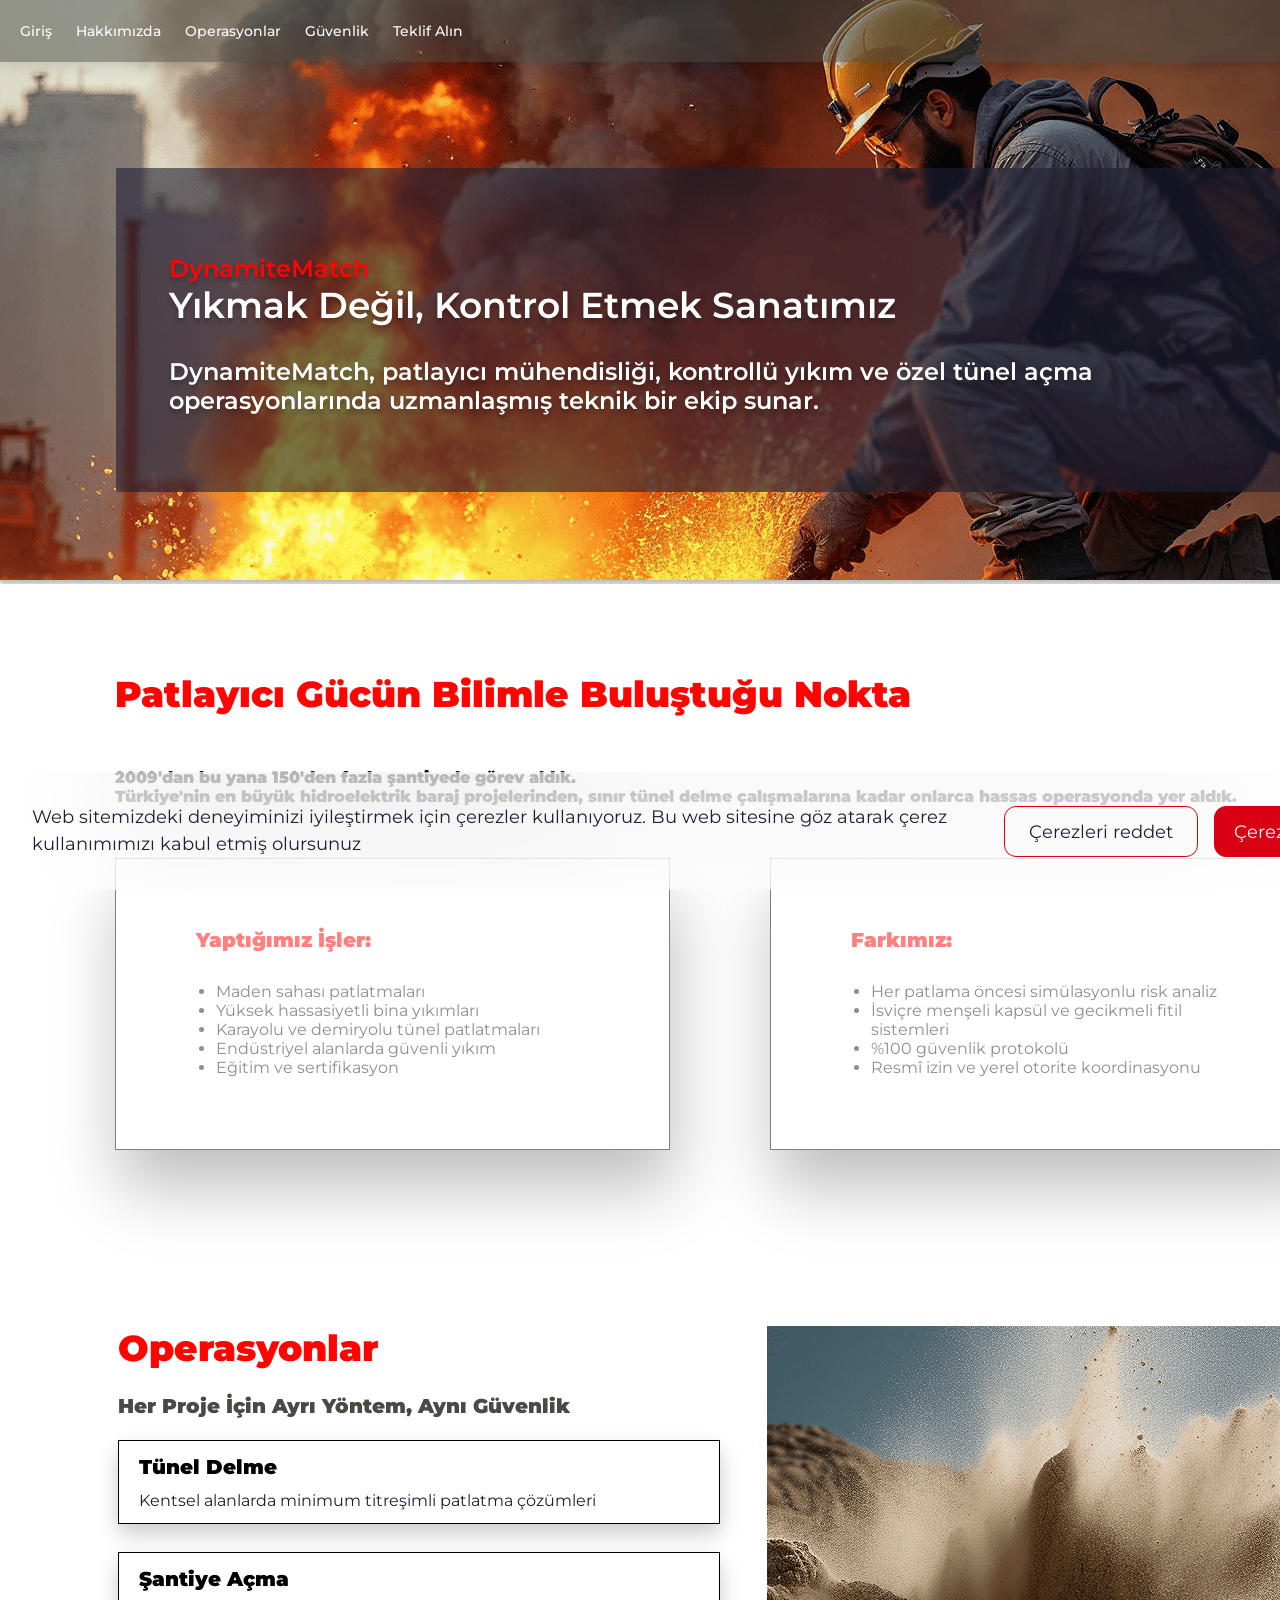
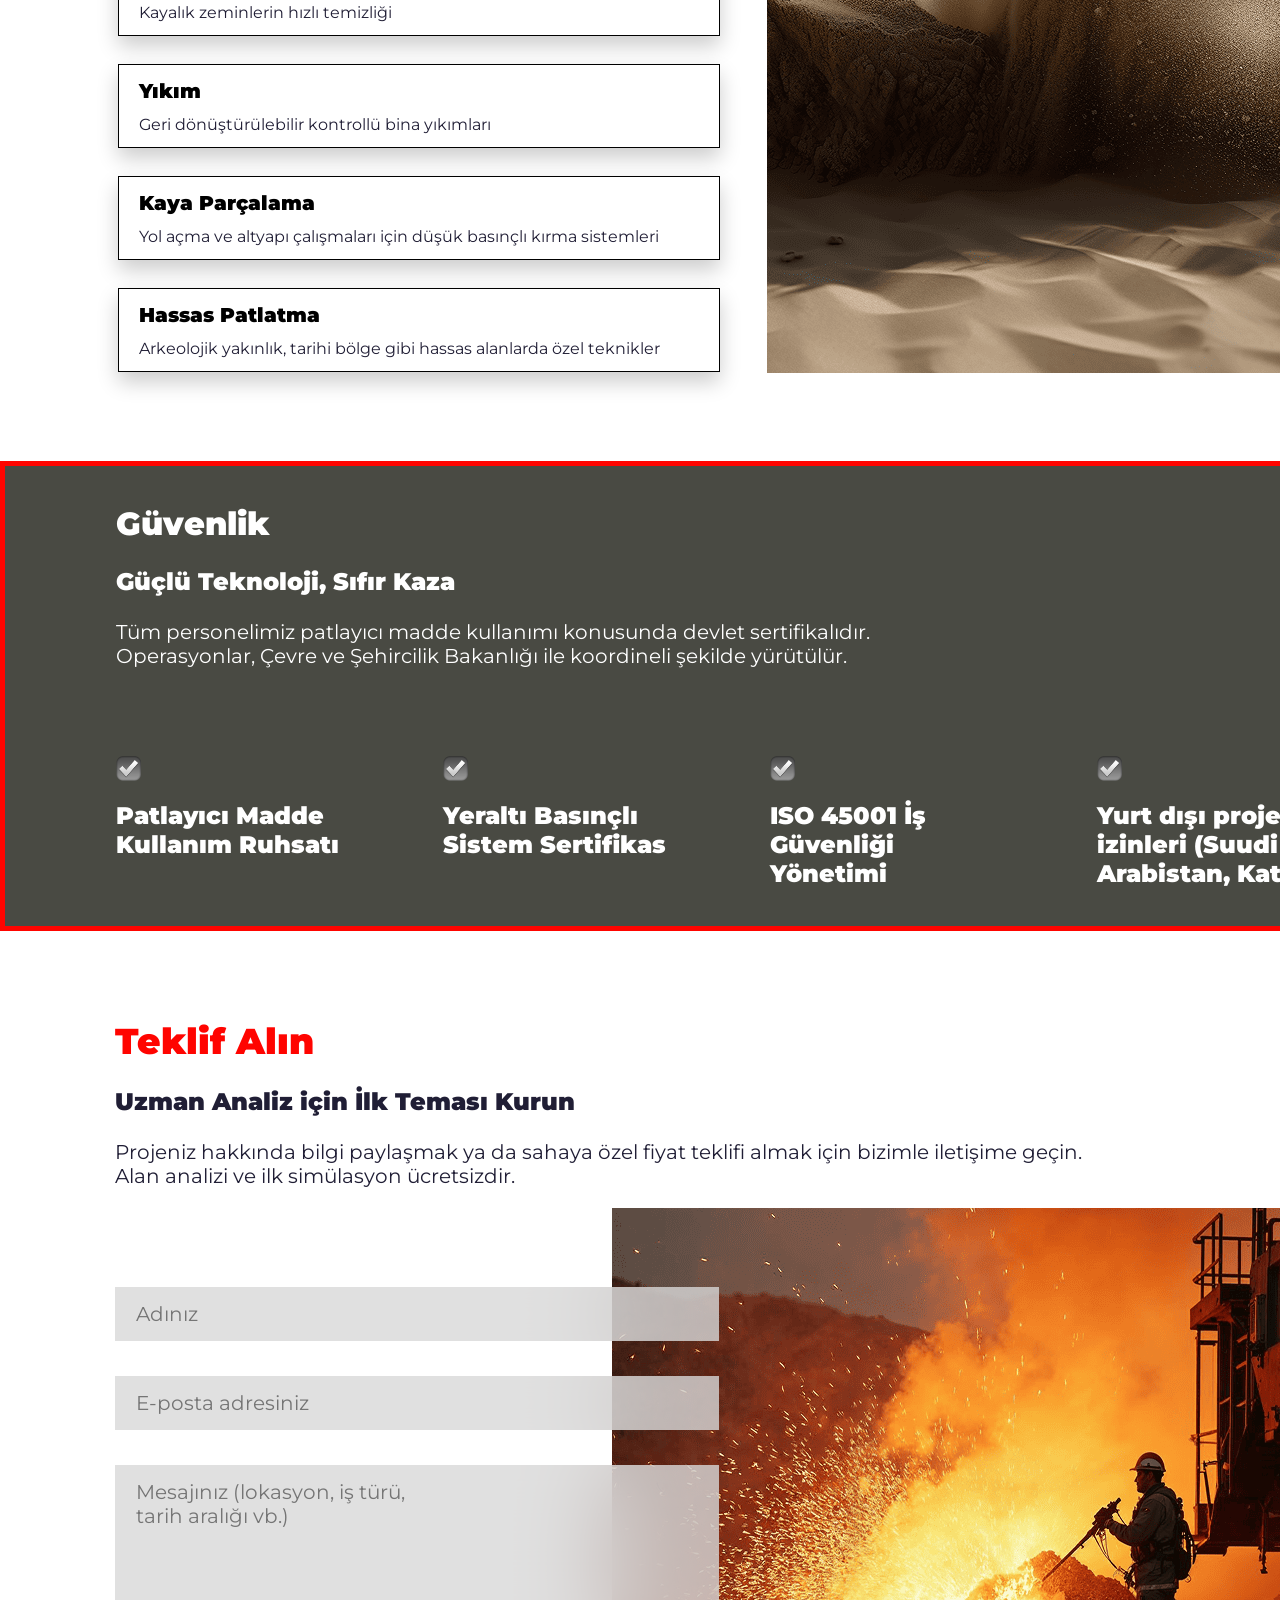
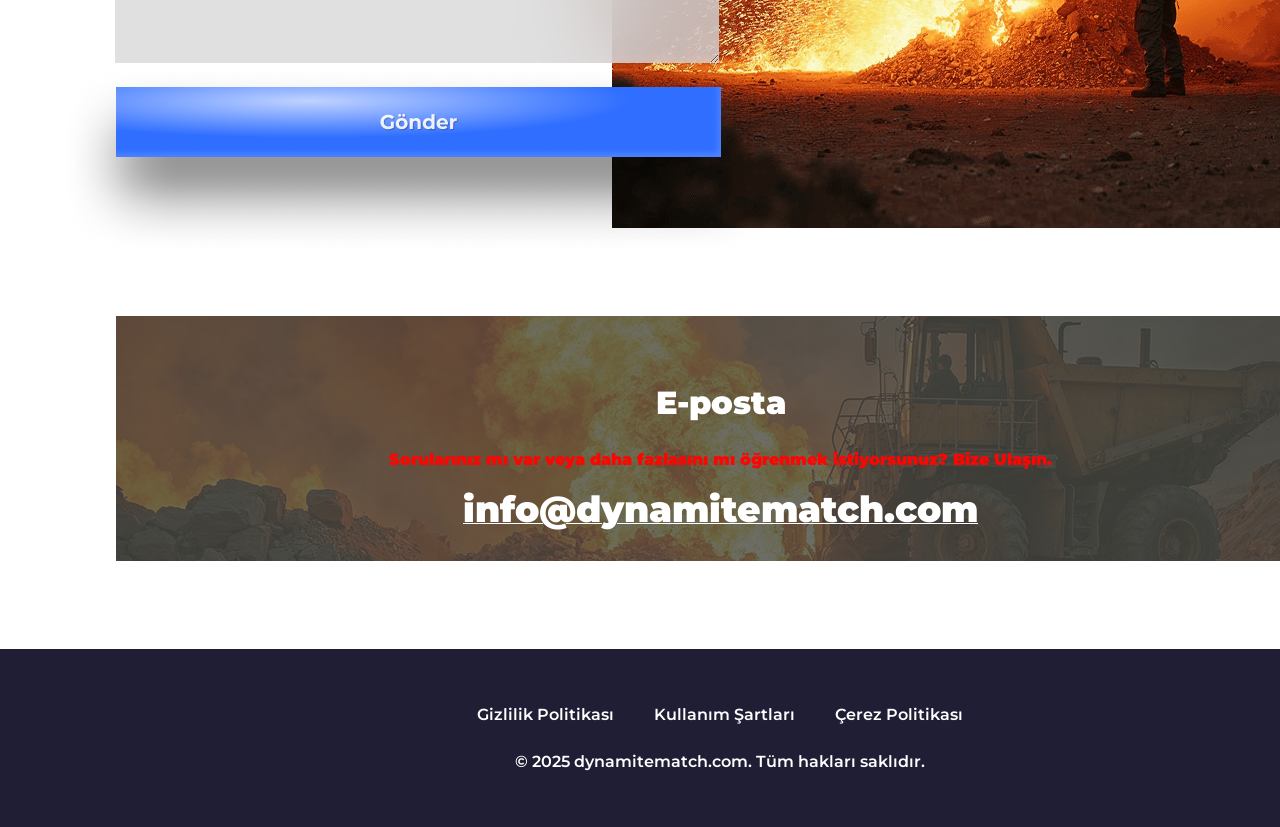
<file: index.html>
<!DOCTYPE html>
<html lang="en">
  <head>
    <meta charset="UTF-8" />
    <meta name="viewport" content="width=device-width, initial-scale=1.0" />
    <meta
      name="description"
      content="DynamiteMatch, patlayıcı mühendisliği ve kontrollü yıkım alanında uzman teknik çözümler sunar. Tünel, maden ve bina yıkımı için %100 güvenli operasyon."
    />
    <meta
      name="keywords"
      content="patlayıcı mühendislik, kontrollü yıkım, tünel patlatma, maden patlatma, kaya parçalama, endüstriyel yıkım, DynamiteMatch"
    />
    <meta name="author" content="DynamiteMatch Engineering" />
    <meta name="robots" content="index, follow" />
    <link rel="canonical" href="https://dynamitematch.com" />

    <title>DynamiteMatch</title>
    <link rel="icon" href="img/icon.jpg" />

    <link rel="stylesheet" href="css/main.css" />
  </head>

  <body>
    <div id="cookie-popup" class="w-y-cookie-popup">
      <div class="w-y-cookie-popup-container">
        <p class="w-y-cookie-popup-text-two">
          Web sitemizdeki deneyiminizi iyileştirmek için çerezler kullanıyoruz.
          Bu web sitesine göz atarak çerez kullanımımızı kabul etmiş olursunuz
        </p>
        <div class="w-y-cookie-button-container">
          <button id="accept-cookies" class="w-y-cookie-button">
            Çerezlere izin ver
          </button>
          <button id="decline-cookies" class="w-y-cookie-button">
            Çerezleri reddet
          </button>
        </div>
      </div>
    </div>
    <header class="w-y-header">
      <div class="w-y-header-background"></div>
      <nav class="w-y-navigation">
        <ul class="w-y-navigation-list">
          <li class="w-y-navigation-item">
            <a href="/" class="w-y-navigation-link">Giriş</a>
          </li>
          <li class="w-y-navigation-item">
            <a href="/#why" class="w-y-navigation-link">Hakkımızda</a>
          </li>
          <li class="w-y-navigation-item">
            <a href="/#uniqueness" class="w-y-navigation-link">Operasyonlar</a>
          </li>

          <li class="w-y-navigation-item">
            <a href="/#how" class="w-y-navigation-link">Güvenlik</a>
          </li>

          <li class="w-y-navigation-item">
            <a href="/#features" class="w-y-navigation-link">Teklif Alın</a>
          </li>
          <li class="w-y-navigation-item">
            <a
              href="/policy.html"
              class="w-y-navigation-link w-y-navigation-item-desk"
            >
              Gizlilik Politikası
            </a>
          </li>
          <li class="w-y-navigation-item">
            <a
              href="/terms.html"
              class="w-y-navigation-link w-y-navigation-item-desk"
            >
              Kullanım Şartları
            </a>
          </li>
          <li class="w-y-navigation-item">
            <a
              href="/cookies.html"
              class="w-y-navigation-link w-y-navigation-item-desk"
            >
              Çerez Politikası
            </a>
          </li>
        </ul>

        <div class="w-y-header-button-wrapper">
          <a href="/" class="w-y-policy-terms-header-icon-menu">
            <img href="/" class="w-y-title-img" />
          </a>

          <button type="button" class="w-y-header-icon-button" data-menu-button>
            <img
              class="w-y-header-icon w-y-header-icon-menu"
              src="img/header/Group.png"
              alt="menu "
            />

            <svg
              class="w-y-header-icon w-y-header-icon-close"
              viewBox="0 0 20 20"
              style="width: 32px; height: 32px; margin: -10px 0px 0 0"
            >
              <path
                fill-rule="evenodd"
                clip-rule="evenodd"
                d="M17.0303 6.96967C17.3232 7.26256 17.3232 7.73744 17.0303 8.03033L13.0607 12L17.0303 15.9697C17.3232 16.2626 17.3232 16.7374 17.0303 17.0303C16.7374 17.3232 16.2626 17.3232 15.9697 17.0303L12 13.0607L8.03033 17.0303C7.73744 17.3232 7.26256 17.3232 6.96967 17.0303C6.67678 16.7374 6.67678 16.2626 6.96967 15.9697L10.9393 12L6.96967 8.03033C6.67678 7.73744 6.67678 7.26256 6.96967 6.96967C7.26256 6.67678 7.73744 6.67678 8.03033 6.96967L12 10.9393L15.9697 6.96967C16.2626 6.67678 16.7374 6.67678 17.0303 6.96967Z"
                fill="rgba(255, 255, 255, 1)"
              />
            </svg>
          </button>
        </div>
      </nav>
    </header>

    <main>
      <section class="w-y-home" id="home">
        <div class="w-y-home-container">
          <div class="w-y-home-container-top">
            <p class="w-y-home-title">DynamiteMatch</p>
            <p class="w-y-home-text">Yıkmak Değil, Kontrol Etmek Sanatımız</p>
            <p class="w-y-home-text-two">
              DynamiteMatch, patlayıcı mühendisliği, kontrollü yıkım ve özel
              tünel açma operasyonlarında uzmanlaşmış teknik bir ekip sunar.
            </p>
          </div>
        </div>
      </section>
      <article class="w-y-why" id="why">
        <span style="display: none"
          >Generated: 2025-04-30, Hash: w-y-fqk39fd-w-y-7x</span
        >

        <div class="w-y-why-container">
          <h2 class="w-y-about-title">
            Patlayıcı Gücün Bilimle Buluştuğu Nokta
          </h2>
          <p class="w-y-why-title">
            2009'dan bu yana 150'den fazla şantiyede görev aldık.
            <br />Türkiye'nin en büyük hidroelektrik baraj projelerinden, sınır
            tünel delme çalışmalarına kadar onlarca hassas operasyonda yer
            aldık.
          </p>
          <dl class="w-y-why-list">
            <div class="w-y-why-item">
              <dt class="w-y-why-text-bold">Yaptığımız İşler:</dt>
              <dd class="w-y-why-text">
                <ul class="w-y-why-text-list">
                  <li>Maden sahası patlatmaları</li>
                  <li>Yüksek hassasiyetli bina yıkımları</li>
                  <li>Karayolu ve demiryolu tünel patlatmaları</li>
                  <li>Endüstriyel alanlarda güvenli yıkım</li>
                  <li>Eğitim ve sertifikasyon</li>
                </ul>
              </dd>
            </div>
            <div class="w-y-why-item">
              <dt class="w-y-why-text-bold">Farkımız:</dt>
              <dd class="w-y-why-text">
                <ul class="w-y-why-text-list">
                  <li>Her patlama öncesi simülasyonlu risk analiz</li>
                  <li>İsviçre menşeli kapsül ve gecikmeli fitil sistemleri</li>
                  <li>%100 güvenlik protokolü</li>
                  <li>Resmî izin ve yerel otorite koordinasyonu</li>
                </ul>
              </dd>
            </div>
          </dl>
        </div>
      </article>
      <section class="w-y-uniqueness" id="uniqueness">
        <div class="w-y-uniqueness-container">
          <div>
            <h2 class="w-y-about-title">Operasyonlar</h2>
            <p class="w-y-uniqueness-t">
              Her Proje İçin Ayrı Yöntem, Aynı Güvenlik
            </p>
            <div class="w-y-uniqueness-list">
              <div class="w-y-uniqueness-item">
                <p class="w-y-uniqueness-text-bold">Tünel Delme</p>
                <p class="w-y-uniqueness-text">
                  Kentsel alanlarda minimum titreşimli patlatma çözümleri
                </p>
              </div>
              <div class="w-y-uniqueness-item">
                <p class="w-y-uniqueness-text-bold">Şantiye Açma</p>
                <p class="w-y-uniqueness-text">
                  Kayalık zeminlerin hızlı temizliği
                </p>
              </div>
              <div class="w-y-uniqueness-item">
                <p class="w-y-uniqueness-text-bold">Yıkım</p>
                <p class="w-y-uniqueness-text">
                  Geri dönüştürülebilir kontrollü bina yıkımları
                </p>
              </div>
              <div class="w-y-uniqueness-item">
                <p class="w-y-uniqueness-text-bold">Kaya Parçalama</p>
                <p class="w-y-uniqueness-text">
                  Yol açma ve altyapı çalışmaları için düşük basınçlı kırma
                  sistemleri
                </p>
              </div>
              <div class="w-y-uniqueness-item">
                <p class="w-y-uniqueness-text-bold">Hassas Patlatma</p>
                <p class="w-y-uniqueness-text">
                  Arkeolojik yakınlık, tarihi bölge gibi hassas alanlarda özel
                  teknikler
                </p>
              </div>
            </div>
          </div>
          <figure class="w-y-uniqueness-img">
            <img class="w-y-uniqueness-img" src="/img/image.png" />
          </figure>
        </div>
      </section>
      <section class="w-y-how" id="how">
        <div class="w-y-how-container">
          <h2 class="w-y-about-title w-y-how-t">Güvenlik</h2>
          <p class="w-y-how-q">Güçlü Teknoloji, Sıfır Kaza</p>
          <p class="w-y-how-w">
            Tüm personelimiz patlayıcı madde kullanımı konusunda devlet
            sertifikalıdır. <br />Operasyonlar, Çevre ve Şehircilik Bakanlığı
            ile koordineli şekilde yürütülür.
          </p>
          <ul class="w-y-how-list">
            <li class="w-y-how-item">
              <img class="w-y-how-img" src="/img/1.png" alt="done" />
              <p class="w-y-how-text">
                Patlayıcı Madde <br />
                Kullanım Ruhsatı
              </p>
            </li>
            <li class="w-y-how-item">
              <img class="w-y-how-img" src="/img/1.png" alt="done" />
              <p class="w-y-how-text">Yeraltı Basınçlı Sistem Sertifikas</p>
            </li>
            <li class="w-y-how-item">
              <img class="w-y-how-img" src="/img/1.png" alt="done" />
              <p class="w-y-how-text">ISO 45001 İş Güvenliği Yönetimi</p>
            </li>
            <li class="w-y-how-item">
              <img class="w-y-how-img" src="/img/1.png" alt="done" />
              <p class="w-y-how-text">
                Yurt dışı proje izinleri (Suudi Arabistan, Katar)
              </p>
            </li>
          </ul>
        </div>
      </section>
      <section class="w-y-features" id="features">
        <div class="w-y-features-container">
          <h2 class="w-y-about-title">Teklif Alın</h2>
          <p class="w-y-features-text-bold">
            Uzman Analiz için İlk Teması Kurun
          </p>
          <p class="w-y-features-text-bold-t">
            Projeniz hakkında bilgi paylaşmak ya da sahaya özel fiyat teklifi
            almak için bizimle iletişime geçin. <br />Alan analizi ve ilk
            simülasyon ücretsizdir.
          </p>
          <div class="w-y-features-div">
            <form
              class="w-y-features-form"
              action="info@dynamitematch.com"
              method="POST"
              enctype="text/plain"
            >
              <input
                class="w-y-features-input"
                type="text"
                name="name"
                placeholder="Adınız"
                required
              />
              <input
                class="w-y-features-input"
                type="email"
                name="email"
                placeholder="E-posta adresiniz"
                required
              />
              <textarea
                class="w-y-features-input w-y-features-textarea"
                name="message"
                placeholder="Mesajınız (lokasyon, iş türü,
tarih aralığı vb.)"
                required
              ></textarea>
              <button class="w-y-features-button" type="submit">
                <img src="/img/Frame 51.png" alt="submit button" />
              </button>
            </form>
          </div>
        </div>
      </section>
      <section class="w-y-characters" id="characters">
        <div class="w-y-characters-container">
          <div class="w-y-characters-div">
            <p class="w-y-characters-text-bold">E-posta</p>
            <p class="w-y-characters-text">
              Sorularınız mı var veya daha fazlasını mı öğrenmek istiyorsunuz?
              Bize Ulaşın.
            </p>
            <a class="w-y-characters-link" href="mailto:info@dynamitematch.com"
              >info@dynamitematch.com</a
            >
          </div>
        </div>
      </section>
    </main>
    <footer
      class="w-y-footer"
      style="margin: auto; background: rgba(32, 30, 53, 1)"
    >
      <div class="w-y-footer-container">
        <div class="w-y-footer-wrapper">
          <a class="w-y-footer-text" href="/policy.html">Gizlilik Politikası</a>
          <a class="w-y-footer-text" href="/terms.html">Kullanım Şartları </a>
          <a class="w-y-footer-text" href="/cookies.html">Çerez Politikası</a>
        </div>
        <p class="w-y-footer-copyright">
          © 2025 dynamitematch.com. Tüm hakları saklıdır.
        </p>
      </div>
    </footer>
    <script src="js/mobile-menu.js"></script>
    <script src="js/jquery-loc-w-y-0.js"></script>
  </body>
</html>
</file>
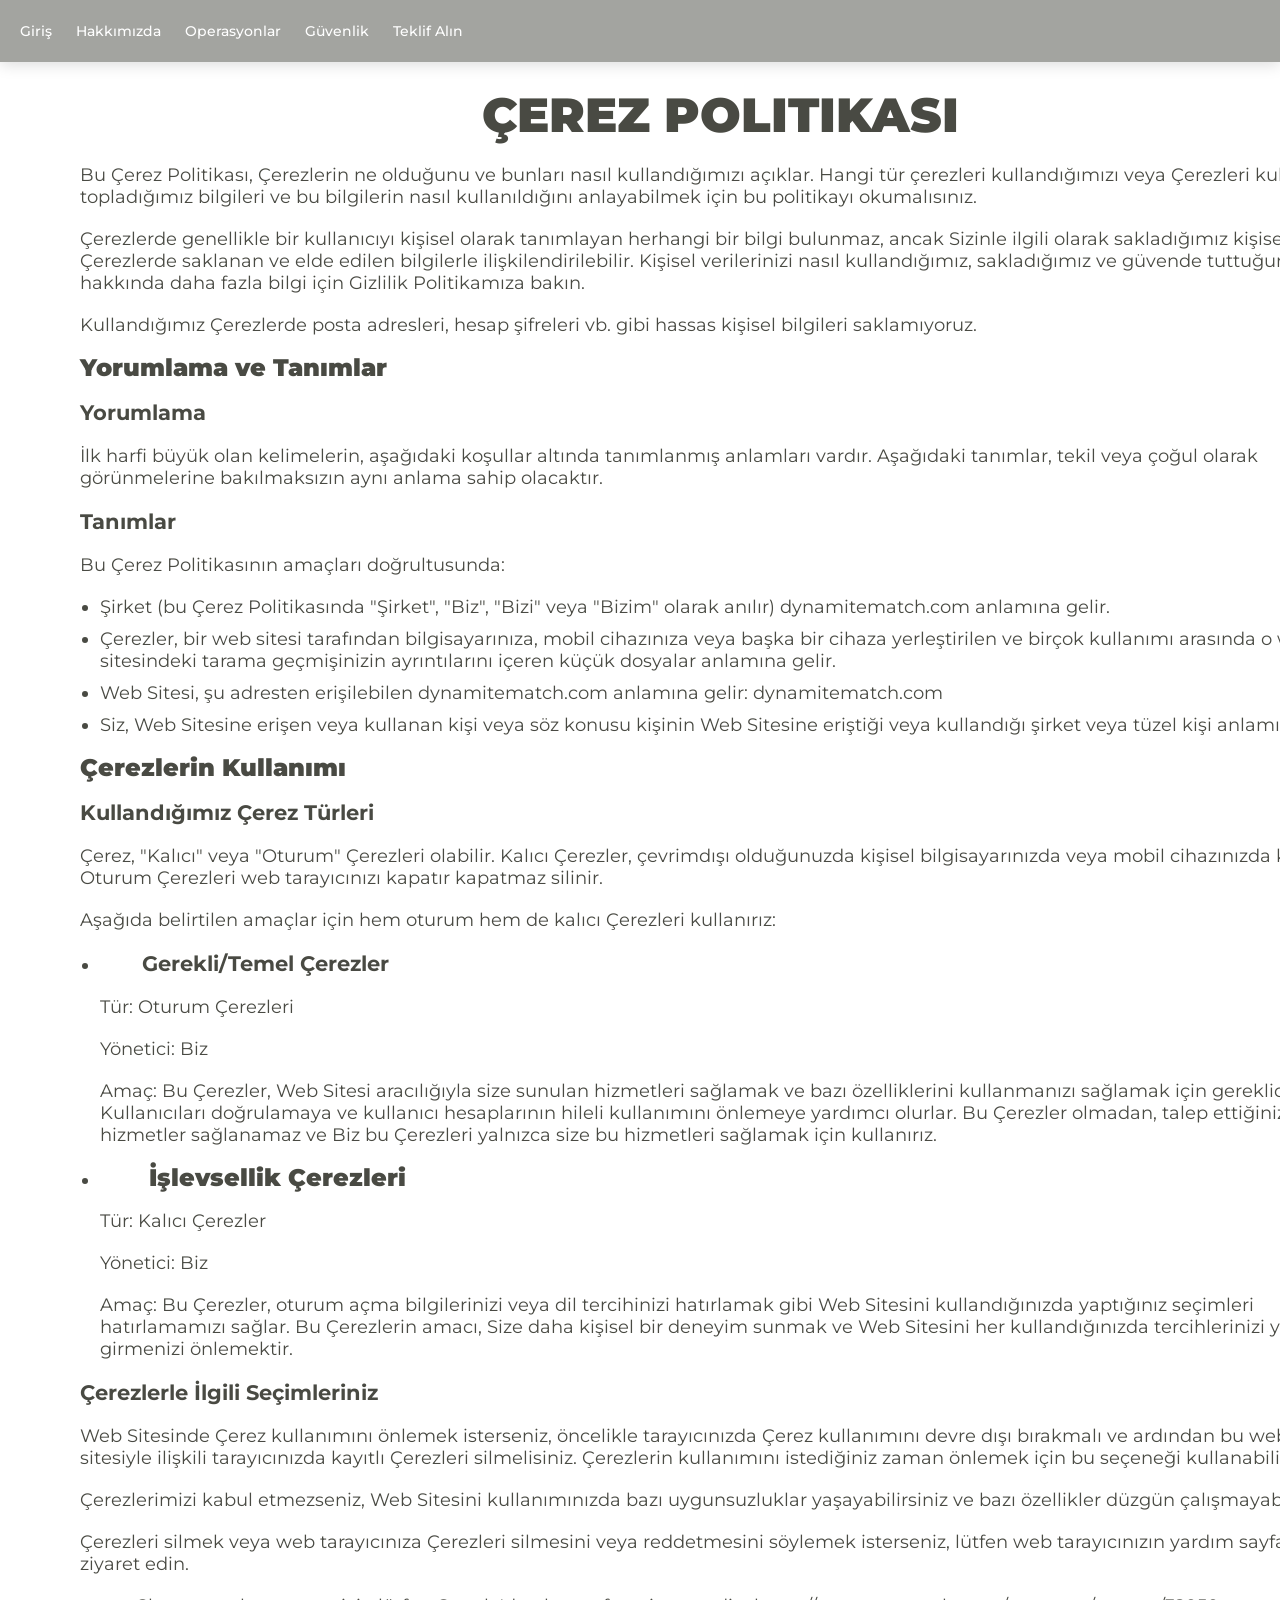
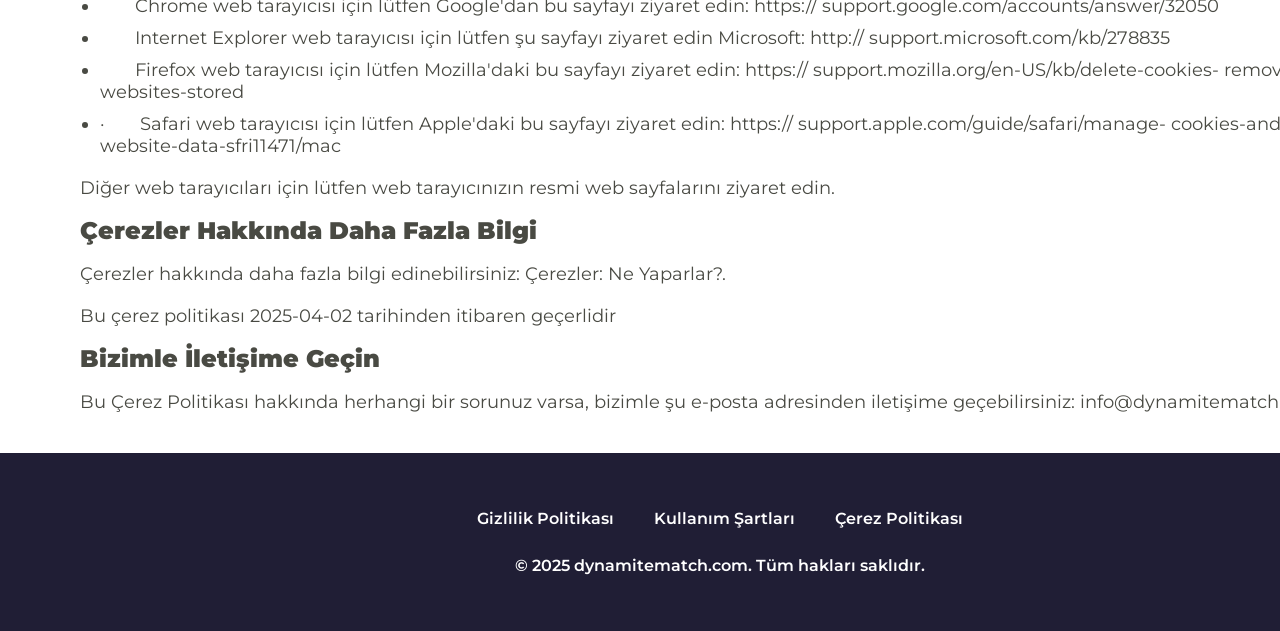
<file: cookies.html>
<!DOCTYPE html>
<html lang="en">
  <head>
    <meta charset="UTF-8" />
    <meta name="viewport" content="width=device-width, initial-scale=1.0" />

    <title>DynamiteMatch</title>
    <link rel="icon" href="img/icon.jpg" />

    <link rel="stylesheet" href="css/main.css" />
  </head>

  <body>
    <header class="w-y-header">
      <div class="w-y-header-background"></div>
      <nav class="w-y-navigation">
        <ul class="w-y-navigation-list">
          <li class="w-y-navigation-item">
            <a href="/" class="w-y-navigation-link">Giriş</a>
          </li>
          <li class="w-y-navigation-item">
            <a href="/#why" class="w-y-navigation-link">Hakkımızda</a>
          </li>
          <li class="w-y-navigation-item">
            <a href="/#uniqueness" class="w-y-navigation-link">Operasyonlar</a>
          </li>

          <li class="w-y-navigation-item">
            <a href="/#how" class="w-y-navigation-link">Güvenlik</a>
          </li>

          <li class="w-y-navigation-item">
            <a href="/#features" class="w-y-navigation-link">Teklif Alın</a>
          </li>
          <li class="w-y-navigation-item">
            <a
              href="/policy.html"
              class="w-y-navigation-link w-y-navigation-item-desk"
            >
              Gizlilik Politikası
            </a>
          </li>
          <li class="w-y-navigation-item">
            <a
              href="/terms.html"
              class="w-y-navigation-link w-y-navigation-item-desk"
            >
              Kullanım Şartları
            </a>
          </li>
          <li class="w-y-navigation-item">
            <a
              href="/cookies.html"
              class="w-y-navigation-link w-y-navigation-item-desk"
            >
              Çerez Politikası
            </a>
          </li>
        </ul>

        <div class="w-y-header-button-wrapper">
          <a href="/" class="w-y-policy-terms-header-icon-menu">
            <img href="/" class="w-y-title-img" />
          </a>

          <button type="button" class="w-y-header-icon-button" data-menu-button>
            <img
              class="w-y-header-icon w-y-header-icon-menu"
              src="img/header/Group.png"
              alt="menu "
            />

            <svg
              class="w-y-header-icon w-y-header-icon-close"
              viewBox="0 0 20 20"
              style="width: 32px; height: 32px; margin: -10px 0px 0 0"
            >
              <path
                fill-rule="evenodd"
                clip-rule="evenodd"
                d="M17.0303 6.96967C17.3232 7.26256 17.3232 7.73744 17.0303 8.03033L13.0607 12L17.0303 15.9697C17.3232 16.2626 17.3232 16.7374 17.0303 17.0303C16.7374 17.3232 16.2626 17.3232 15.9697 17.0303L12 13.0607L8.03033 17.0303C7.73744 17.3232 7.26256 17.3232 6.96967 17.0303C6.67678 16.7374 6.67678 16.2626 6.96967 15.9697L10.9393 12L6.96967 8.03033C6.67678 7.73744 6.67678 7.26256 6.96967 6.96967C7.26256 6.67678 7.73744 6.67678 8.03033 6.96967L12 10.9393L15.9697 6.96967C16.2626 6.67678 16.7374 6.67678 17.0303 6.96967Z"
                fill="rgba(255, 255, 255, 1)"
              />
            </svg>
          </button>
        </div>
      </nav>
    </header>

    <main>
      <section>
        <div class="w-y-container">
          <h1>Çerez Politikası</h1>

          <p>
            Bu Çerez Politikası, Çerezlerin ne olduğunu ve bunları nasıl
            kullandığımızı açıklar. Hangi tür çerezleri kullandığımızı veya
            Çerezleri kullanarak topladığımız bilgileri ve bu bilgilerin nasıl
            kullanıldığını anlayabilmek için bu politikayı okumalısınız.
          </p>

          <p>
            Çerezlerde genellikle bir kullanıcıyı kişisel olarak tanımlayan
            herhangi bir bilgi bulunmaz, ancak Sizinle ilgili olarak
            sakladığımız kişisel bilgiler, Çerezlerde saklanan ve elde edilen
            bilgilerle ilişkilendirilebilir. Kişisel verilerinizi nasıl
            kullandığımız, sakladığımız ve güvende tuttuğumuz hakkında daha
            fazla bilgi için Gizlilik Politikamıza bakın.
          </p>

          <p>
            Kullandığımız Çerezlerde posta adresleri, hesap şifreleri vb. gibi
            hassas kişisel bilgileri saklamıyoruz.
          </p>

          <h2>Yorumlama ve Tanımlar</h2>

          <h3>Yorumlama</h3>
          <p>
            İlk harfi büyük olan kelimelerin, aşağıdaki koşullar altında
            tanımlanmış anlamları vardır. Aşağıdaki tanımlar, tekil veya çoğul
            olarak görünmelerine bakılmaksızın aynı anlama sahip olacaktır.
          </p>

          <h3>Tanımlar</h3>
          <p>Bu Çerez Politikasının amaçları doğrultusunda:</p>
          <ul>
            <li>
              Şirket (bu Çerez Politikasında "Şirket", "Biz", "Bizi" veya
              "Bizim" olarak anılır) dynamitematch.com anlamına gelir.
            </li>
            <li>
              Çerezler, bir web sitesi tarafından bilgisayarınıza, mobil
              cihazınıza veya başka bir cihaza yerleştirilen ve birçok kullanımı
              arasında o web sitesindeki tarama geçmişinizin ayrıntılarını
              içeren küçük dosyalar anlamına gelir.
            </li>
            <li>
              Web Sitesi, şu adresten erişilebilen dynamitematch.com anlamına
              gelir:

              <a href="https://dynamitematch.com">dynamitematch.com</a>
            </li>
            <li>
              Siz, Web Sitesine erişen veya kullanan kişi veya söz konusu
              kişinin Web Sitesine eriştiği veya kullandığı şirket veya tüzel
              kişi anlamına gelir.
            </li>
          </ul>

          <h2>Çerezlerin Kullanımı</h2>

          <h3>Kullandığımız Çerez Türleri</h3>
          <p>
            Çerez, "Kalıcı" veya "Oturum" Çerezleri olabilir. Kalıcı Çerezler,
            çevrimdışı olduğunuzda kişisel bilgisayarınızda veya mobil
            cihazınızda kalırken, Oturum Çerezleri web tarayıcınızı kapatır
            kapatmaz silinir.
          </p>
          <p>
            Aşağıda belirtilen amaçlar için hem oturum hem de kalıcı Çerezleri
            kullanırız:
          </p>

          <ul>
            <li>
              <h3>       Gerekli/Temel Çerezler</h3>
              <p>Tür: Oturum Çerezleri</p>
              <p>Yönetici: Biz</p>

              <p>
                Amaç: Bu Çerezler, Web Sitesi aracılığıyla size sunulan
                hizmetleri sağlamak ve bazı özelliklerini kullanmanızı sağlamak
                için gereklidir. Kullanıcıları doğrulamaya ve kullanıcı
                hesaplarının hileli kullanımını önlemeye yardımcı olurlar. Bu
                Çerezler olmadan, talep ettiğiniz hizmetler sağlanamaz ve Biz bu
                Çerezleri yalnızca size bu hizmetleri sağlamak için kullanırız.
              </p>
            </li>
            <li>
              <h2>       İşlevsellik Çerezleri</h2>
              <p>Tür: Kalıcı Çerezler</p>
              <p>Yönetici: Biz</p>
              <p>
                Amaç: Bu Çerezler, oturum açma bilgilerinizi veya dil
                tercihinizi hatırlamak gibi Web Sitesini kullandığınızda
                yaptığınız seçimleri hatırlamamızı sağlar. Bu Çerezlerin amacı,
                Size daha kişisel bir deneyim sunmak ve Web Sitesini her
                kullandığınızda tercihlerinizi yeniden girmenizi önlemektir.
              </p>
            </li>
          </ul>

          <h3>Çerezlerle İlgili Seçimleriniz</h3>
          <p>
            Web Sitesinde Çerez kullanımını önlemek isterseniz, öncelikle
            tarayıcınızda Çerez kullanımını devre dışı bırakmalı ve ardından bu
            web sitesiyle ilişkili tarayıcınızda kayıtlı Çerezleri silmelisiniz.
            Çerezlerin kullanımını istediğiniz zaman önlemek için bu seçeneği
            kullanabilirsiniz.
          </p>
          <p>
            Çerezlerimizi kabul etmezseniz, Web Sitesini kullanımınızda bazı
            uygunsuzluklar yaşayabilirsiniz ve bazı özellikler düzgün
            çalışmayabilir.
          </p>
          <p>
            Çerezleri silmek veya web tarayıcınıza Çerezleri silmesini veya
            reddetmesini söylemek isterseniz, lütfen web tarayıcınızın yardım
            sayfalarını ziyaret edin.
          </p>
          <ul>
            <li>
                     Chrome web tarayıcısı için lütfen Google'dan bu sayfayı
              ziyaret edin:
              <a href="https://support.google.com/accounts/answer/32050"
                >https:// support.google.com/accounts/answer/32050
              </a>
            </li>

            <li>
                     Internet Explorer web tarayıcısı için lütfen şu sayfayı
              ziyaret edin Microsoft:
              <a href="http://support.microsoft.com/kb/278835"
                >http:// support.microsoft.com/kb/278835</a
              >
            </li>
            <li>
                     Firefox web tarayıcısı için lütfen Mozilla'daki bu sayfayı
              ziyaret edin:

              <a
                href=" https://support.mozilla.org/en-US/kb/delete-cookies-remove-info-websites-stored"
              >
                https:// support.mozilla.org/en-US/kb/delete-cookies-
                remove-info-websites-stored</a
              >
            </li>
            <li>
              ·       Safari web tarayıcısı için lütfen Apple'daki bu sayfayı
              ziyaret edin:

              <a
                href=" https://support.apple.com/guide/safari/manage-cookies-and-website-data-sfri11471/mac
"
              >
                https:// support.apple.com/guide/safari/manage-
                cookies-and-website-data-sfri11471/mac
              </a>
            </li>
          </ul>
          <p>
            Diğer web tarayıcıları için lütfen web tarayıcınızın resmi web
            sayfalarını ziyaret edin.
          </p>

          <h2>Çerezler Hakkında Daha Fazla Bilgi</h2>
          <p>
            Çerezler hakkında daha fazla bilgi edinebilirsiniz: Çerezler: Ne
            Yaparlar?.
          </p>
          <p>Bu çerez politikası 2025-04-02 tarihinden itibaren geçerlidir</p>

          <h2>Bizimle İletişime Geçin</h2>
          <p>
            Bu Çerez Politikası hakkında herhangi bir sorunuz varsa, bizimle şu
            e-posta adresinden iletişime geçebilirsiniz:

            <a href="mailto:info@dynamitematch.com">info@dynamitematch.com</a>
          </p>
        </div>
      </section>
    </main>
    <footer
      class="w-y-footer"
      style="margin: auto; background: rgba(32, 30, 53, 1)"
    >
      <div class="w-y-footer-container">
        <div class="w-y-footer-wrapper">
          <a class="w-y-footer-text" href="/policy.html">Gizlilik Politikası</a>
          <a class="w-y-footer-text" href="/terms.html">Kullanım Şartları </a>
          <a class="w-y-footer-text" href="/cookies.html">Çerez Politikası</a>
        </div>
        <p class="w-y-footer-copyright">
          © 2025 dynamitematch.com. Tüm hakları saklıdır.
        </p>
      </div>
    </footer>
    <script src="js/mobile-menu.js"></script>
  </body>
</html>
</file>
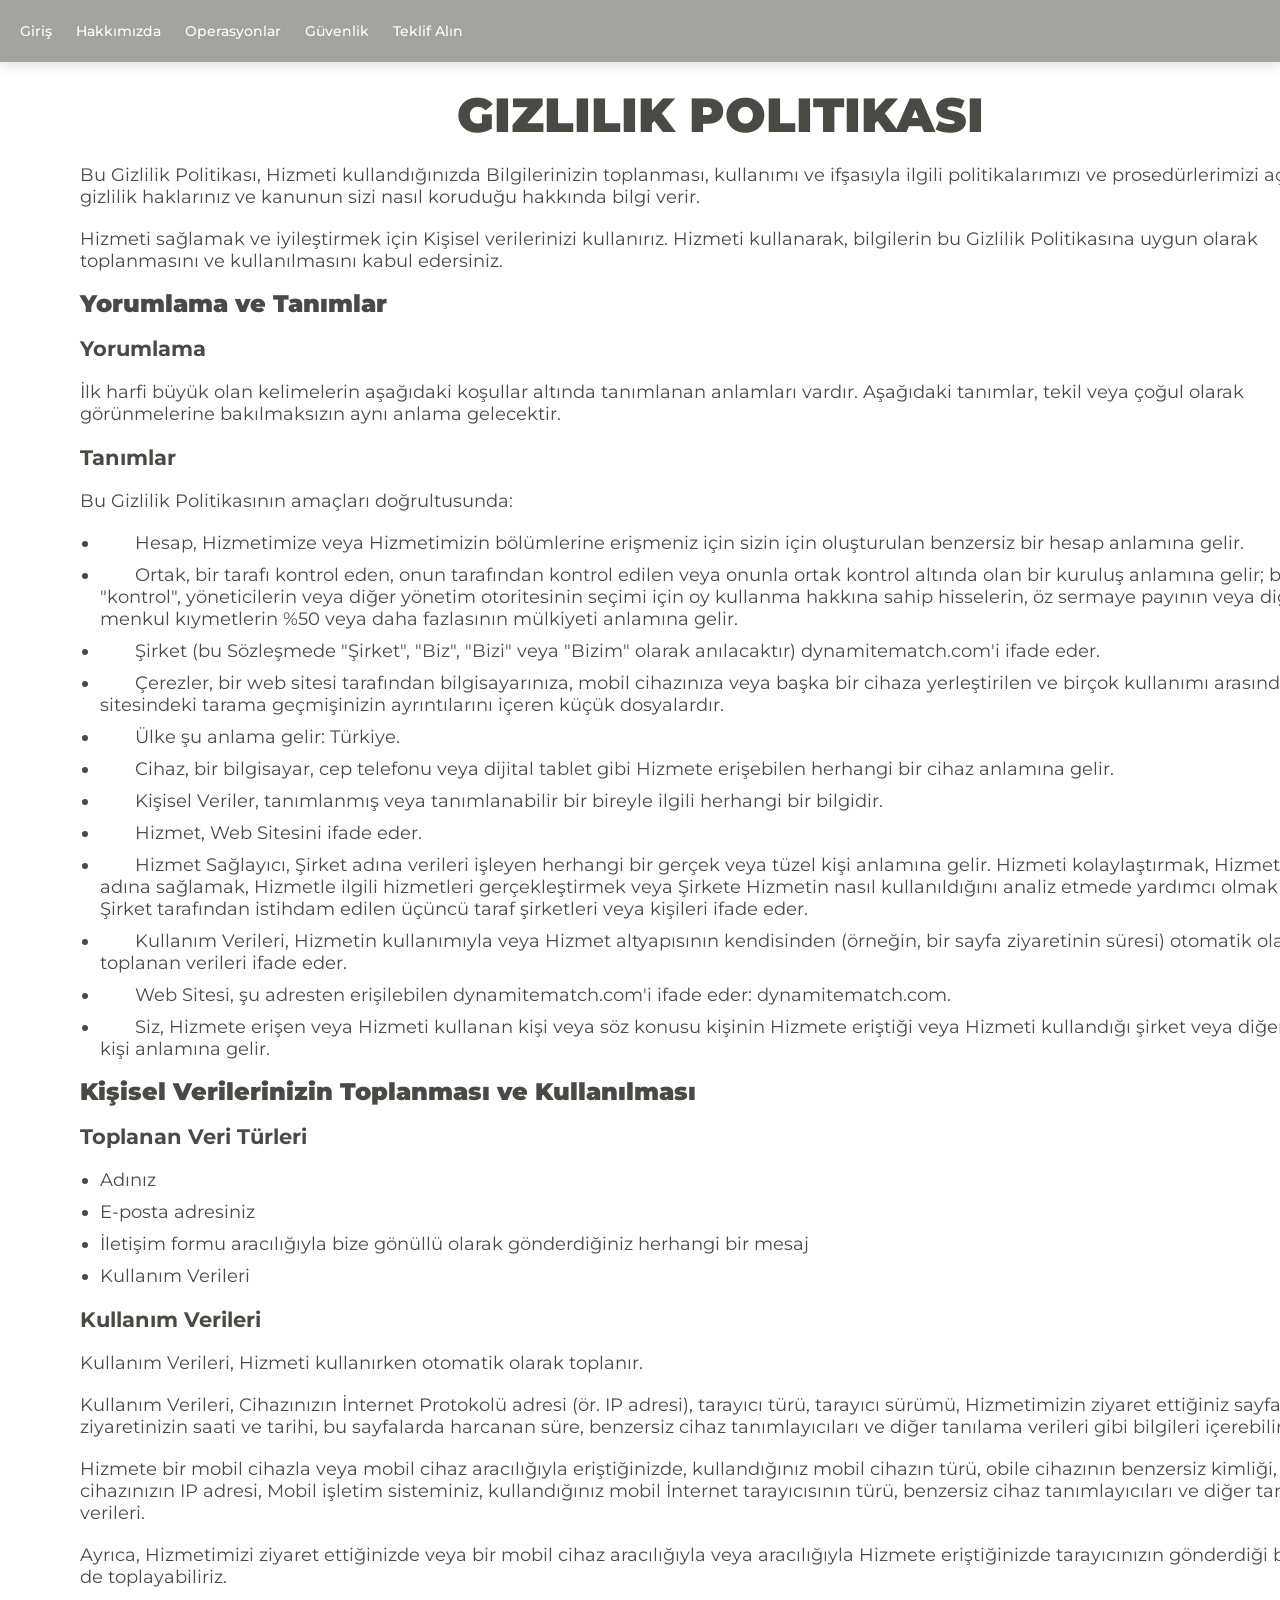
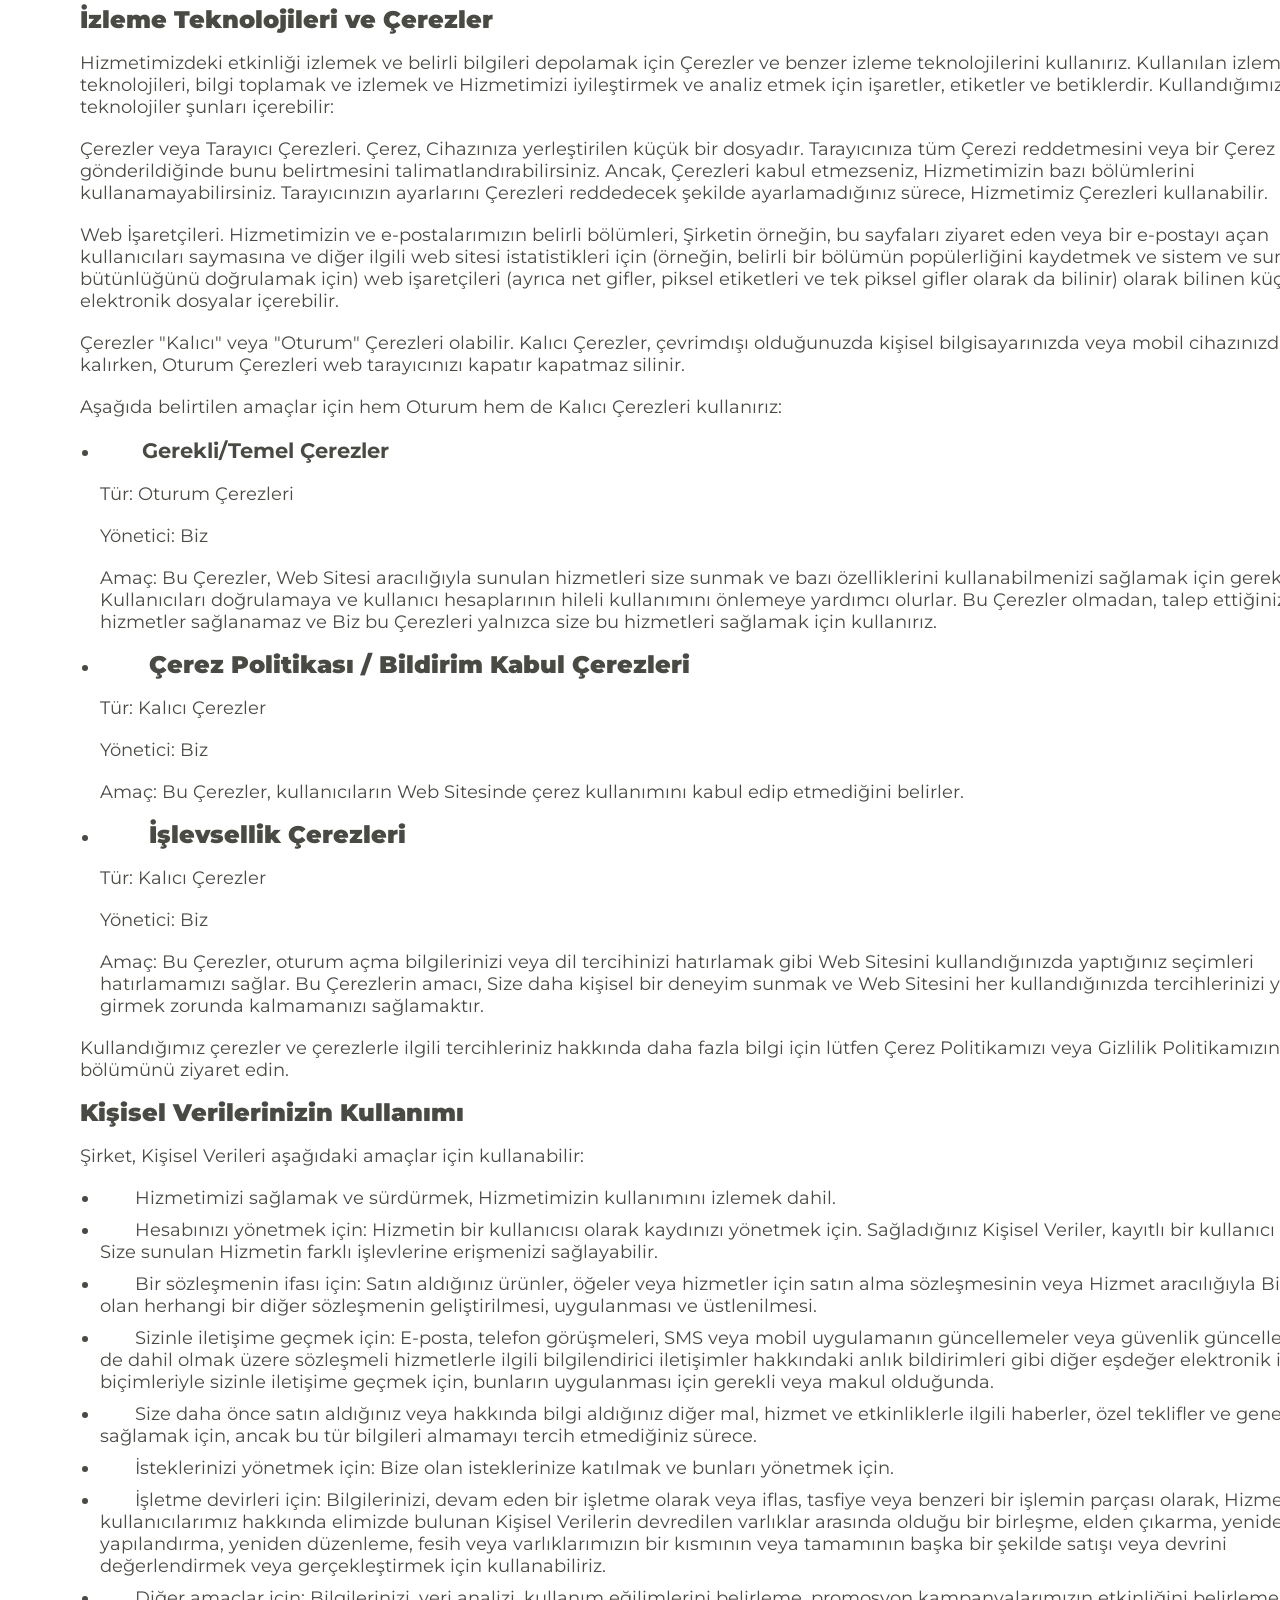
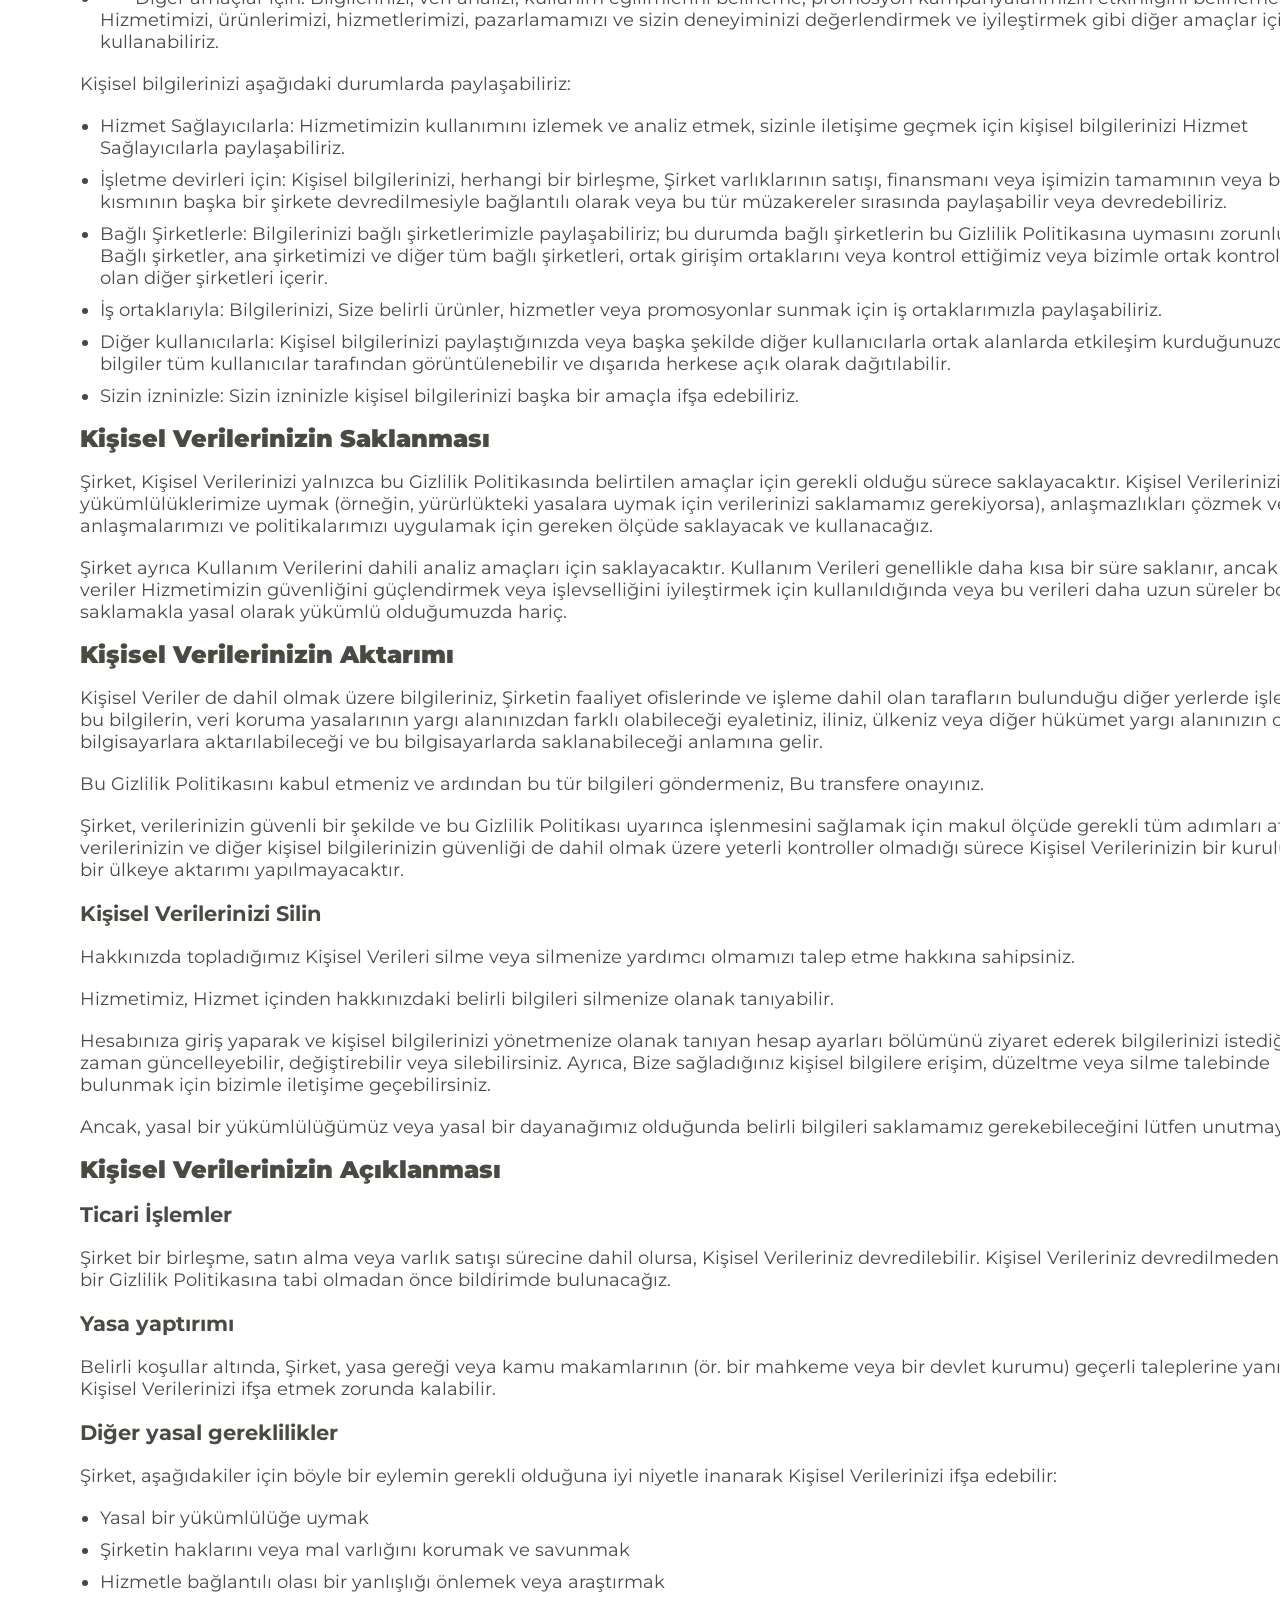
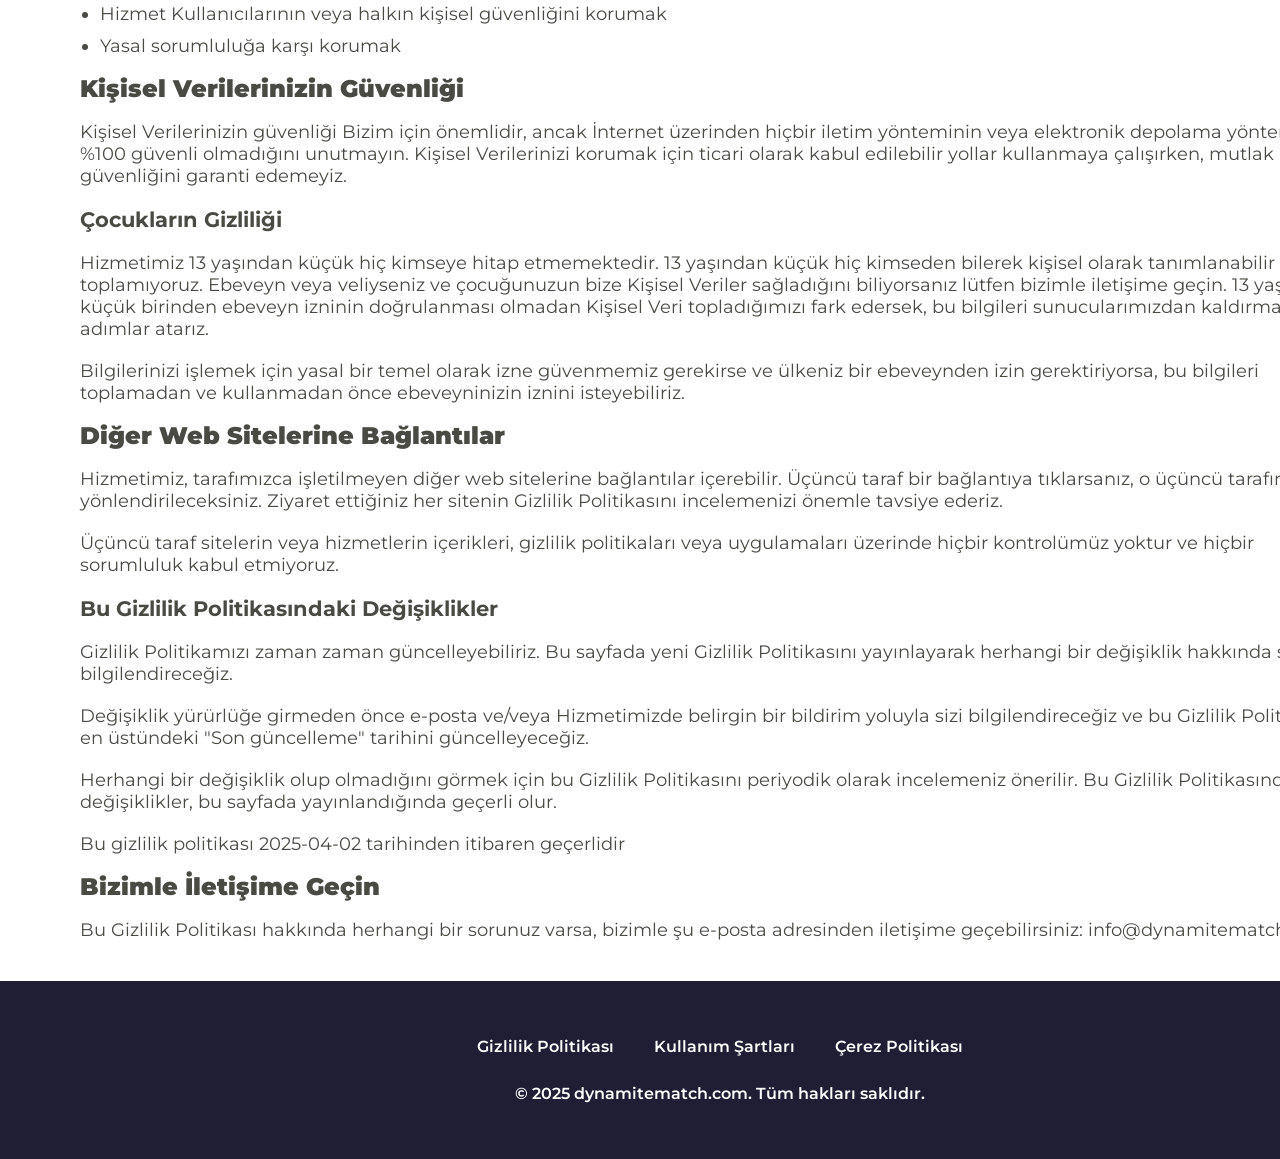
<file: policy.html>
<!DOCTYPE html>
<html lang="en">
  <head>
    <meta charset="UTF-8" />
    <meta name="viewport" content="width=device-width, initial-scale=1.0" />

    <title>DynamiteMatch</title>
    <link rel="icon" href="img/icon.jpg" />

    <link rel="stylesheet" href="css/main.css" />
  </head>

  <body>
    <header class="w-y-header">
      <div class="w-y-header-background"></div>
      <nav class="w-y-navigation">
        <ul class="w-y-navigation-list">
          <li class="w-y-navigation-item">
            <a href="/" class="w-y-navigation-link">Giriş</a>
          </li>
          <li class="w-y-navigation-item">
            <a href="/#why" class="w-y-navigation-link">Hakkımızda</a>
          </li>
          <li class="w-y-navigation-item">
            <a href="/#uniqueness" class="w-y-navigation-link">Operasyonlar</a>
          </li>

          <li class="w-y-navigation-item">
            <a href="/#how" class="w-y-navigation-link">Güvenlik</a>
          </li>

          <li class="w-y-navigation-item">
            <a href="/#features" class="w-y-navigation-link">Teklif Alın</a>
          </li>
          <li class="w-y-navigation-item">
            <a
              href="/policy.html"
              class="w-y-navigation-link w-y-navigation-item-desk"
            >
              Gizlilik Politikası
            </a>
          </li>
          <li class="w-y-navigation-item">
            <a
              href="/terms.html"
              class="w-y-navigation-link w-y-navigation-item-desk"
            >
              Kullanım Şartları
            </a>
          </li>
          <li class="w-y-navigation-item">
            <a
              href="/cookies.html"
              class="w-y-navigation-link w-y-navigation-item-desk"
            >
              Çerez Politikası
            </a>
          </li>
        </ul>

        <div class="w-y-header-button-wrapper">
          <a href="/" class="w-y-policy-terms-header-icon-menu">
            <img href="/" class="w-y-title-img" />
          </a>

          <button type="button" class="w-y-header-icon-button" data-menu-button>
            <img
              class="w-y-header-icon w-y-header-icon-menu"
              src="img/header/Group.png"
              alt="menu "
            />

            <svg
              class="w-y-header-icon w-y-header-icon-close"
              viewBox="0 0 20 20"
              style="width: 32px; height: 32px; margin: -10px 0px 0 0"
            >
              <path
                fill-rule="evenodd"
                clip-rule="evenodd"
                d="M17.0303 6.96967C17.3232 7.26256 17.3232 7.73744 17.0303 8.03033L13.0607 12L17.0303 15.9697C17.3232 16.2626 17.3232 16.7374 17.0303 17.0303C16.7374 17.3232 16.2626 17.3232 15.9697 17.0303L12 13.0607L8.03033 17.0303C7.73744 17.3232 7.26256 17.3232 6.96967 17.0303C6.67678 16.7374 6.67678 16.2626 6.96967 15.9697L10.9393 12L6.96967 8.03033C6.67678 7.73744 6.67678 7.26256 6.96967 6.96967C7.26256 6.67678 7.73744 6.67678 8.03033 6.96967L12 10.9393L15.9697 6.96967C16.2626 6.67678 16.7374 6.67678 17.0303 6.96967Z"
                fill="rgba(255, 255, 255, 1)"
              />
            </svg>
          </button>
        </div>
      </nav>
    </header>

    <main>
      <section>
        <div class="w-y-container">
          <h1>Gizlilik Politikası</h1>

          <p>
            Bu Gizlilik Politikası, Hizmeti kullandığınızda Bilgilerinizin
            toplanması, kullanımı ve ifşasıyla ilgili politikalarımızı ve
            prosedürlerimizi açıklar ve gizlilik haklarınız ve kanunun sizi
            nasıl koruduğu hakkında bilgi verir.
          </p>

          <p>
            Hizmeti sağlamak ve iyileştirmek için Kişisel verilerinizi
            kullanırız. Hizmeti kullanarak, bilgilerin bu Gizlilik Politikasına
            uygun olarak toplanmasını ve kullanılmasını kabul edersiniz.
          </p>

          <h2>Yorumlama ve Tanımlar</h2>

          <h3>Yorumlama</h3>
          <p>
            İlk harfi büyük olan kelimelerin aşağıdaki koşullar altında
            tanımlanan anlamları vardır. Aşağıdaki tanımlar, tekil veya çoğul
            olarak görünmelerine bakılmaksızın aynı anlama gelecektir.
          </p>

          <h3>Tanımlar</h3>
          <p>Bu Gizlilik Politikasının amaçları doğrultusunda:</p>
          <ul>
            <li>
                     Hesap, Hizmetimize veya Hizmetimizin bölümlerine erişmeniz
              için sizin için oluşturulan benzersiz bir hesap anlamına gelir.
            </li>
            <li>
                     Ortak, bir tarafı kontrol eden, onun tarafından kontrol
              edilen veya onunla ortak kontrol altında olan bir kuruluş anlamına
              gelir; burada "kontrol", yöneticilerin veya diğer yönetim
              otoritesinin seçimi için oy kullanma hakkına sahip hisselerin, öz
              sermaye payının veya diğer menkul kıymetlerin %50 veya daha
              fazlasının mülkiyeti anlamına gelir.
            </li>
            <li>
                     Şirket (bu Sözleşmede "Şirket", "Biz", "Bizi" veya "Bizim"
              olarak anılacaktır) dynamitematch.com'i ifade eder.
            </li>
            <li>
                     Çerezler, bir web sitesi tarafından bilgisayarınıza, mobil
              cihazınıza veya başka bir cihaza yerleştirilen ve birçok kullanımı
              arasında o web sitesindeki tarama geçmişinizin ayrıntılarını
              içeren küçük dosyalardır.
            </li>
            <li>       Ülke şu anlama gelir: Türkiye.</li>
            <li>
                     Cihaz, bir bilgisayar, cep telefonu veya dijital tablet
              gibi Hizmete erişebilen herhangi bir cihaz anlamına gelir.
            </li>
            <li>
                     Kişisel Veriler, tanımlanmış veya tanımlanabilir bir
              bireyle ilgili herhangi bir bilgidir.
            </li>
            <li>       Hizmet, Web Sitesini ifade eder.</li>
            <li>
                     Hizmet Sağlayıcı, Şirket adına verileri işleyen herhangi
              bir gerçek veya tüzel kişi anlamına gelir. Hizmeti kolaylaştırmak,
              Hizmeti Şirket adına sağlamak, Hizmetle ilgili hizmetleri
              gerçekleştirmek veya Şirkete Hizmetin nasıl kullanıldığını analiz
              etmede yardımcı olmak için Şirket tarafından istihdam edilen
              üçüncü taraf şirketleri veya kişileri ifade eder.
            </li>
            <li>
                     Kullanım Verileri, Hizmetin kullanımıyla veya Hizmet
              altyapısının kendisinden (örneğin, bir sayfa ziyaretinin süresi)
              otomatik olarak toplanan verileri ifade eder.
            </li>
            <li>
                     Web Sitesi, şu adresten erişilebilen dynamitematch.com'i
              ifade eder:
              <a href="https://dynamitematch.com">dynamitematch.com</a>.
            </li>
            <li>
                     Siz, Hizmete erişen veya Hizmeti kullanan kişi veya söz
              konusu kişinin Hizmete eriştiği veya Hizmeti kullandığı şirket
              veya diğer tüzel kişi anlamına gelir.
            </li>
          </ul>

          <h2>Kişisel Verilerinizin Toplanması ve Kullanılması</h2>

          <h3>Toplanan Veri Türleri</h3>
          <ul>
            <li>Adınız</li>
            <li>E-posta adresiniz</li>
            <li>
              İletişim formu aracılığıyla bize gönüllü olarak gönderdiğiniz
              herhangi bir mesaj
            </li>
            <li>Kullanım Verileri</li>
          </ul>
          <h3>Kullanım Verileri</h3>
          <p>
            Kullanım Verileri, Hizmeti kullanırken otomatik olarak toplanır.
          </p>
          <p>
            Kullanım Verileri, Cihazınızın İnternet Protokolü adresi (ör. IP
            adresi), tarayıcı türü, tarayıcı sürümü, Hizmetimizin ziyaret
            ettiğiniz sayfaları, ziyaretinizin saati ve tarihi, bu sayfalarda
            harcanan süre, benzersiz cihaz tanımlayıcıları ve diğer tanılama
            verileri gibi bilgileri içerebilir.
          </p>

          <p>
            Hizmete bir mobil cihazla veya mobil cihaz aracılığıyla
            eriştiğinizde, kullandığınız mobil cihazın türü, obile cihazının
            benzersiz kimliği, Mobil cihazınızın IP adresi, Mobil işletim
            sisteminiz, kullandığınız mobil İnternet tarayıcısının türü,
            benzersiz cihaz tanımlayıcıları ve diğer tanılama verileri.
          </p>
          <p>
            Ayrıca, Hizmetimizi ziyaret ettiğinizde veya bir mobil cihaz
            aracılığıyla veya aracılığıyla Hizmete eriştiğinizde tarayıcınızın
            gönderdiği bilgileri de toplayabiliriz.
          </p>

          <h2>İzleme Teknolojileri ve Çerezler</h2>

          <p>
            Hizmetimizdeki etkinliği izlemek ve belirli bilgileri depolamak için
            Çerezler ve benzer izleme teknolojilerini kullanırız. Kullanılan
            izleme teknolojileri, bilgi toplamak ve izlemek ve Hizmetimizi
            iyileştirmek ve analiz etmek için işaretler, etiketler ve
            betiklerdir. Kullandığımız teknolojiler şunları içerebilir:
          </p>
          <p>
            Çerezler veya Tarayıcı Çerezleri. Çerez, Cihazınıza yerleştirilen
            küçük bir dosyadır. Tarayıcınıza tüm Çerezi reddetmesini veya bir
            Çerez gönderildiğinde bunu belirtmesini talimatlandırabilirsiniz.
            Ancak, Çerezleri kabul etmezseniz, Hizmetimizin bazı bölümlerini
            kullanamayabilirsiniz. Tarayıcınızın ayarlarını Çerezleri reddedecek
            şekilde ayarlamadığınız sürece, Hizmetimiz Çerezleri kullanabilir.
          </p>
          <p>
            Web İşaretçileri. Hizmetimizin ve e-postalarımızın belirli
            bölümleri, Şirketin örneğin, bu sayfaları ziyaret eden veya bir
            e-postayı açan kullanıcıları saymasına ve diğer ilgili web sitesi
            istatistikleri için (örneğin, belirli bir bölümün popülerliğini
            kaydetmek ve sistem ve sunucu bütünlüğünü doğrulamak için) web
            işaretçileri (ayrıca net gifler, piksel etiketleri ve tek piksel
            gifler olarak da bilinir) olarak bilinen küçük elektronik dosyalar
            içerebilir.
          </p>
          <p>
            Çerezler "Kalıcı" veya "Oturum" Çerezleri olabilir. Kalıcı Çerezler,
            çevrimdışı olduğunuzda kişisel bilgisayarınızda veya mobil
            cihazınızda kalırken, Oturum Çerezleri web tarayıcınızı kapatır
            kapatmaz silinir.
          </p>
          <p>
            Aşağıda belirtilen amaçlar için hem Oturum hem de Kalıcı Çerezleri
            kullanırız:
          </p>

          <ul>
            <li>
              <h3>       Gerekli/Temel Çerezler</h3>
              <p>Tür: Oturum Çerezleri</p>
              <p>Yönetici: Biz</p>

              <p>
                Amaç: Bu Çerezler, Web Sitesi aracılığıyla sunulan hizmetleri
                size sunmak ve bazı özelliklerini kullanabilmenizi sağlamak için
                gereklidir. Kullanıcıları doğrulamaya ve kullanıcı hesaplarının
                hileli kullanımını önlemeye yardımcı olurlar. Bu Çerezler
                olmadan, talep ettiğiniz hizmetler sağlanamaz ve Biz bu
                Çerezleri yalnızca size bu hizmetleri sağlamak için kullanırız.
              </p>
            </li>
            <li>
              <h2>       Çerez Politikası / Bildirim Kabul Çerezleri</h2>
              <p>Tür: Kalıcı Çerezler</p>
              <p>Yönetici: Biz</p>
              <p>
                Amaç: Bu Çerezler, kullanıcıların Web Sitesinde çerez
                kullanımını kabul edip etmediğini belirler.
              </p>
            </li>
            <li>
              <h2>       İşlevsellik Çerezleri</h2>
              <p>Tür: Kalıcı Çerezler</p>
              <p>Yönetici: Biz</p>
              <p>
                Amaç: Bu Çerezler, oturum açma bilgilerinizi veya dil
                tercihinizi hatırlamak gibi Web Sitesini kullandığınızda
                yaptığınız seçimleri hatırlamamızı sağlar. Bu Çerezlerin amacı,
                Size daha kişisel bir deneyim sunmak ve Web Sitesini her
                kullandığınızda tercihlerinizi yeniden girmek zorunda
                kalmamanızı sağlamaktır.
              </p>
            </li>
          </ul>

          <p>
            Kullandığımız çerezler ve çerezlerle ilgili tercihleriniz hakkında
            daha fazla bilgi için lütfen Çerez Politikamızı veya Gizlilik
            Politikamızın Çerezler bölümünü ziyaret edin.
          </p>

          <h2>Kişisel Verilerinizin Kullanımı</h2>

          <p>Şirket, Kişisel Verileri aşağıdaki amaçlar için kullanabilir:</p>
          <ul>
            <li>
                     Hizmetimizi sağlamak ve sürdürmek, Hizmetimizin kullanımını
              izlemek dahil.
            </li>
            <li>
                     Hesabınızı yönetmek için: Hizmetin bir kullanıcısı olarak
              kaydınızı yönetmek için. Sağladığınız Kişisel Veriler, kayıtlı bir
              kullanıcı olarak Size sunulan Hizmetin farklı işlevlerine
              erişmenizi sağlayabilir.
            </li>
            <li>
                     Bir sözleşmenin ifası için: Satın aldığınız ürünler, öğeler
              veya hizmetler için satın alma sözleşmesinin veya Hizmet
              aracılığıyla Bizimle olan herhangi bir diğer sözleşmenin
              geliştirilmesi, uygulanması ve üstlenilmesi.
            </li>
            <li>
                     Sizinle iletişime geçmek için: E-posta, telefon
              görüşmeleri, SMS veya mobil uygulamanın güncellemeler veya
              güvenlik güncellemeleri de dahil olmak üzere sözleşmeli
              hizmetlerle ilgili bilgilendirici iletişimler hakkındaki anlık
              bildirimleri gibi diğer eşdeğer elektronik iletişim biçimleriyle
              sizinle iletişime geçmek için, bunların uygulanması için gerekli
              veya makul olduğunda.
            </li>
            <li>
                     Size daha önce satın aldığınız veya hakkında bilgi
              aldığınız diğer mal, hizmet ve etkinliklerle ilgili haberler, özel
              teklifler ve genel bilgiler sağlamak için, ancak bu tür bilgileri
              almamayı tercih etmediğiniz sürece.
            </li>
            <li>
                     İsteklerinizi yönetmek için: Bize olan isteklerinize
              katılmak ve bunları yönetmek için.
            </li>
            <li>
                     İşletme devirleri için: Bilgilerinizi, devam eden bir
              işletme olarak veya iflas, tasfiye veya benzeri bir işlemin
              parçası olarak, Hizmet kullanıcılarımız hakkında elimizde bulunan
              Kişisel Verilerin devredilen varlıklar arasında olduğu bir
              birleşme, elden çıkarma, yeniden yapılandırma, yeniden düzenleme,
              fesih veya varlıklarımızın bir kısmının veya tamamının başka bir
              şekilde satışı veya devrini değerlendirmek veya gerçekleştirmek
              için kullanabiliriz.
            </li>
            <li>
                     Diğer amaçlar için: Bilgilerinizi, veri analizi, kullanım
              eğilimlerini belirleme, promosyon kampanyalarımızın etkinliğini
              belirleme ve Hizmetimizi, ürünlerimizi, hizmetlerimizi,
              pazarlamamızı ve sizin deneyiminizi değerlendirmek ve iyileştirmek
              gibi diğer amaçlar için kullanabiliriz.
            </li>
          </ul>

          <p>Kişisel bilgilerinizi aşağıdaki durumlarda paylaşabiliriz:</p>
          <ul>
            <li>
              Hizmet Sağlayıcılarla: Hizmetimizin kullanımını izlemek ve analiz
              etmek, sizinle iletişime geçmek için kişisel bilgilerinizi Hizmet
              Sağlayıcılarla paylaşabiliriz.
            </li>
            <li>
              İşletme devirleri için: Kişisel bilgilerinizi, herhangi bir
              birleşme, Şirket varlıklarının satışı, finansmanı veya işimizin
              tamamının veya bir kısmının başka bir şirkete devredilmesiyle
              bağlantılı olarak veya bu tür müzakereler sırasında paylaşabilir
              veya devredebiliriz.
            </li>
            <li>
              Bağlı Şirketlerle: Bilgilerinizi bağlı şirketlerimizle
              paylaşabiliriz; bu durumda bağlı şirketlerin bu Gizlilik
              Politikasına uymasını zorunlu tutarız. Bağlı şirketler, ana
              şirketimizi ve diğer tüm bağlı şirketleri, ortak girişim
              ortaklarını veya kontrol ettiğimiz veya bizimle ortak kontrol
              altında olan diğer şirketleri içerir.
            </li>
            <li>
              İş ortaklarıyla: Bilgilerinizi, Size belirli ürünler, hizmetler
              veya promosyonlar sunmak için iş ortaklarımızla paylaşabiliriz.
            </li>
            <li>
              Diğer kullanıcılarla: Kişisel bilgilerinizi paylaştığınızda veya
              başka şekilde diğer kullanıcılarla ortak alanlarda etkileşim
              kurduğunuzda, bu bilgiler tüm kullanıcılar tarafından
              görüntülenebilir ve dışarıda herkese açık olarak dağıtılabilir.
            </li>
            <li>
              Sizin izninizle: Sizin izninizle kişisel bilgilerinizi başka bir
              amaçla ifşa edebiliriz.
            </li>
          </ul>

          <h2>Kişisel Verilerinizin Saklanması</h2>
          <p>
            Şirket, Kişisel Verilerinizi yalnızca bu Gizlilik Politikasında
            belirtilen amaçlar için gerekli olduğu sürece saklayacaktır. Kişisel
            Verilerinizi yasal yükümlülüklerimize uymak (örneğin, yürürlükteki
            yasalara uymak için verilerinizi saklamamız gerekiyorsa),
            anlaşmazlıkları çözmek ve yasal anlaşmalarımızı ve politikalarımızı
            uygulamak için gereken ölçüde saklayacak ve kullanacağız.
          </p>
          <p>
            Şirket ayrıca Kullanım Verilerini dahili analiz amaçları için
            saklayacaktır. Kullanım Verileri genellikle daha kısa bir süre
            saklanır, ancak bu veriler Hizmetimizin güvenliğini güçlendirmek
            veya işlevselliğini iyileştirmek için kullanıldığında veya bu
            verileri daha uzun süreler boyunca saklamakla yasal olarak yükümlü
            olduğumuzda hariç.
          </p>

          <h2>Kişisel Verilerinizin Aktarımı</h2>
          <p>
            Kişisel Veriler de dahil olmak üzere bilgileriniz, Şirketin faaliyet
            ofislerinde ve işleme dahil olan tarafların bulunduğu diğer yerlerde
            işlenir. Bu, bu bilgilerin, veri koruma yasalarının yargı
            alanınızdan farklı olabileceği eyaletiniz, iliniz, ülkeniz veya
            diğer hükümet yargı alanınızın dışındaki bilgisayarlara
            aktarılabileceği ve bu bilgisayarlarda saklanabileceği anlamına
            gelir.
          </p>

          <p>
            Bu Gizlilik Politikasını kabul etmeniz ve ardından bu tür bilgileri
            göndermeniz, Bu transfere onayınız.
          </p>
          <p>
            Şirket, verilerinizin güvenli bir şekilde ve bu Gizlilik Politikası
            uyarınca işlenmesini sağlamak için makul ölçüde gerekli tüm adımları
            atacak ve verilerinizin ve diğer kişisel bilgilerinizin güvenliği de
            dahil olmak üzere yeterli kontroller olmadığı sürece Kişisel
            Verilerinizin bir kuruluşa veya bir ülkeye aktarımı yapılmayacaktır.
          </p>
          <h3>Kişisel Verilerinizi Silin</h3>
          <p>
            Hakkınızda topladığımız Kişisel Verileri silme veya silmenize
            yardımcı olmamızı talep etme hakkına sahipsiniz.
          </p>

          <p>
            Hizmetimiz, Hizmet içinden hakkınızdaki belirli bilgileri silmenize
            olanak tanıyabilir.
          </p>
          <p>
            Hesabınıza giriş yaparak ve kişisel bilgilerinizi yönetmenize olanak
            tanıyan hesap ayarları bölümünü ziyaret ederek bilgilerinizi
            istediğiniz zaman güncelleyebilir, değiştirebilir veya
            silebilirsiniz. Ayrıca, Bize sağladığınız kişisel bilgilere erişim,
            düzeltme veya silme talebinde bulunmak için bizimle iletişime
            geçebilirsiniz.
          </p>
          <p>
            Ancak, yasal bir yükümlülüğümüz veya yasal bir dayanağımız olduğunda
            belirli bilgileri saklamamız gerekebileceğini lütfen unutmayın.
          </p>

          <h2>Kişisel Verilerinizin Açıklanması</h2>
          <h3>Ticari İşlemler</h3>
          <p>
            Şirket bir birleşme, satın alma veya varlık satışı sürecine dahil
            olursa, Kişisel Verileriniz devredilebilir. Kişisel Verileriniz
            devredilmeden ve farklı bir Gizlilik Politikasına tabi olmadan önce
            bildirimde bulunacağız.
          </p>
          <h3>Yasa yaptırımı</h3>

          <p>
            Belirli koşullar altında, Şirket, yasa gereği veya kamu makamlarının
            (ör. bir mahkeme veya bir devlet kurumu) geçerli taleplerine yanıt
            olarak Kişisel Verilerinizi ifşa etmek zorunda kalabilir.
          </p>
          <h3>Diğer yasal gereklilikler</h3>
          <p>
            Şirket, aşağıdakiler için böyle bir eylemin gerekli olduğuna iyi
            niyetle inanarak Kişisel Verilerinizi ifşa edebilir:
          </p>
          <ul>
            <li>Yasal bir yükümlülüğe uymak</li>
            <li>Şirketin haklarını veya mal varlığını korumak ve savunmak</li>
            <li>
              Hizmetle bağlantılı olası bir yanlışlığı önlemek veya araştırmak
            </li>
            <li>
              Hizmet Kullanıcılarının veya halkın kişisel güvenliğini korumak
            </li>
            <li>Yasal sorumluluğa karşı korumak</li>
          </ul>

          <h2>Kişisel Verilerinizin Güvenliği</h2>
          <p>
            Kişisel Verilerinizin güvenliği Bizim için önemlidir, ancak İnternet
            üzerinden hiçbir iletim yönteminin veya elektronik depolama
            yönteminin %100 güvenli olmadığını unutmayın. Kişisel Verilerinizi
            korumak için ticari olarak kabul edilebilir yollar kullanmaya
            çalışırken, mutlak güvenliğini garanti edemeyiz.
          </p>

          <h3>Çocukların Gizliliği</h3>
          <p>
            Hizmetimiz 13 yaşından küçük hiç kimseye hitap etmemektedir. 13
            yaşından küçük hiç kimseden bilerek kişisel olarak tanımlanabilir
            bilgi toplamıyoruz. Ebeveyn veya veliyseniz ve çocuğunuzun bize
            Kişisel Veriler sağladığını biliyorsanız lütfen bizimle iletişime
            geçin. 13 yaşından küçük birinden ebeveyn izninin doğrulanması
            olmadan Kişisel Veri topladığımızı fark edersek, bu bilgileri
            sunucularımızdan kaldırmak için adımlar atarız.
          </p>
          <p>
            Bilgilerinizi işlemek için yasal bir temel olarak izne güvenmemiz
            gerekirse ve ülkeniz bir ebeveynden izin gerektiriyorsa, bu
            bilgileri toplamadan ve kullanmadan önce ebeveyninizin iznini
            isteyebiliriz.
          </p>

          <h2>Diğer Web Sitelerine Bağlantılar</h2>
          <p>
            Hizmetimiz, tarafımızca işletilmeyen diğer web sitelerine
            bağlantılar içerebilir. Üçüncü taraf bir bağlantıya tıklarsanız, o
            üçüncü tarafın sitesine yönlendirileceksiniz. Ziyaret ettiğiniz her
            sitenin Gizlilik Politikasını incelemenizi önemle tavsiye ederiz.
          </p>
          <p>
            Üçüncü taraf sitelerin veya hizmetlerin içerikleri, gizlilik
            politikaları veya uygulamaları üzerinde hiçbir kontrolümüz yoktur ve
            hiçbir sorumluluk kabul etmiyoruz.
          </p>

          <h3>Bu Gizlilik Politikasındaki Değişiklikler</h3>
          <p>
            Gizlilik Politikamızı zaman zaman güncelleyebiliriz. Bu sayfada yeni
            Gizlilik Politikasını yayınlayarak herhangi bir değişiklik hakkında
            sizi bilgilendireceğiz.
          </p>
          <p>
            Değişiklik yürürlüğe girmeden önce e-posta ve/veya Hizmetimizde
            belirgin bir bildirim yoluyla sizi bilgilendireceğiz ve bu Gizlilik
            Politikasının en üstündeki "Son güncelleme" tarihini
            güncelleyeceğiz.
          </p>
          <p>
            Herhangi bir değişiklik olup olmadığını görmek için bu Gizlilik
            Politikasını periyodik olarak incelemeniz önerilir. Bu Gizlilik
            Politikasındaki değişiklikler, bu sayfada yayınlandığında geçerli
            olur.
          </p>
          <p>
            Bu gizlilik politikası 2025-04-02 tarihinden itibaren geçerlidir
          </p>

          <h2>Bizimle İletişime Geçin</h2>
          <p>
            Bu Gizlilik Politikası hakkında herhangi bir sorunuz varsa, bizimle
            şu e-posta adresinden iletişime geçebilirsiniz:

            <a href="mailto:info@dynamitematch.com">info@dynamitematch.com</a>
          </p>
        </div>
      </section>
    </main>

    <footer
      class="w-y-footer"
      style="margin: auto; background: rgba(32, 30, 53, 1)"
    >
      <div class="w-y-footer-container">
        <div class="w-y-footer-wrapper">
          <a class="w-y-footer-text" href="/policy.html">Gizlilik Politikası</a>
          <a class="w-y-footer-text" href="/terms.html">Kullanım Şartları </a>
          <a class="w-y-footer-text" href="/cookies.html">Çerez Politikası</a>
        </div>
        <p class="w-y-footer-copyright">
          © 2025 dynamitematch.com. Tüm hakları saklıdır.
        </p>
      </div>
    </footer>
    <script src="js/mobile-menu.js"></script>
  </body>
</html>
</file>
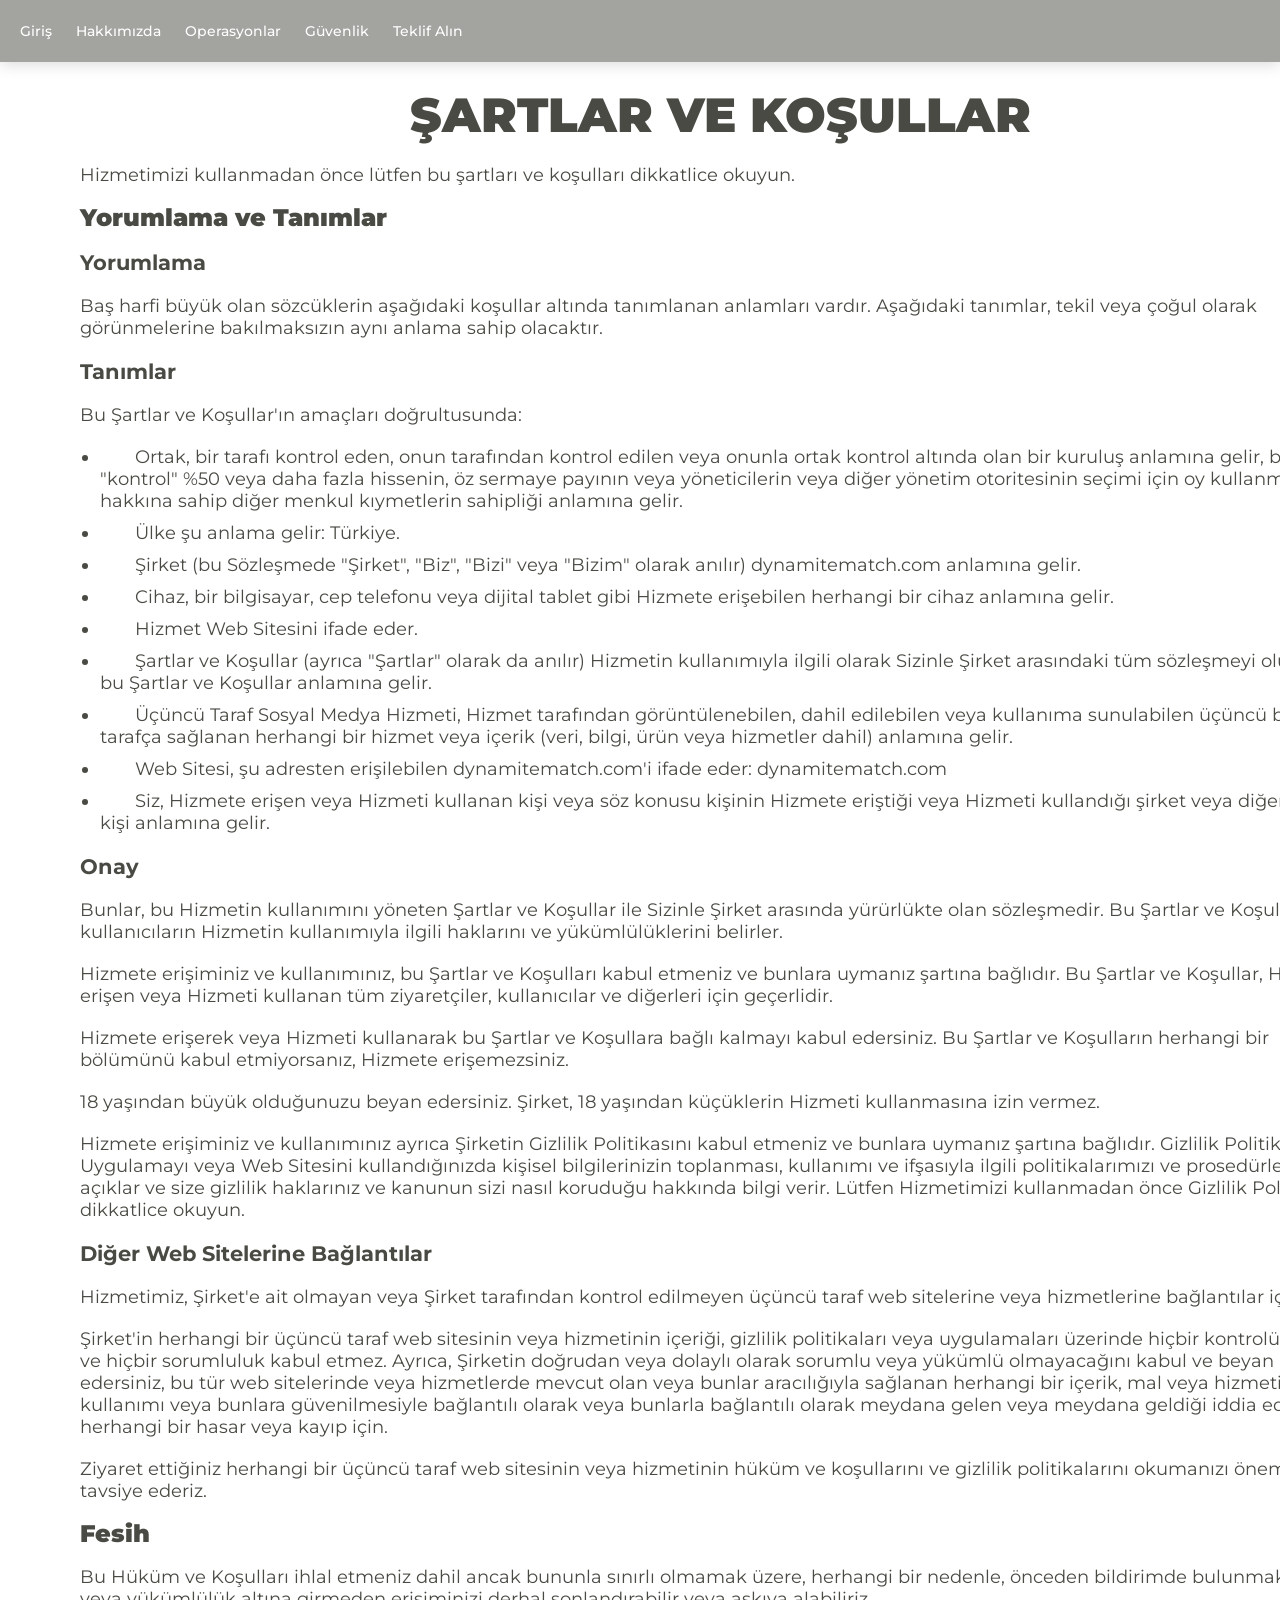
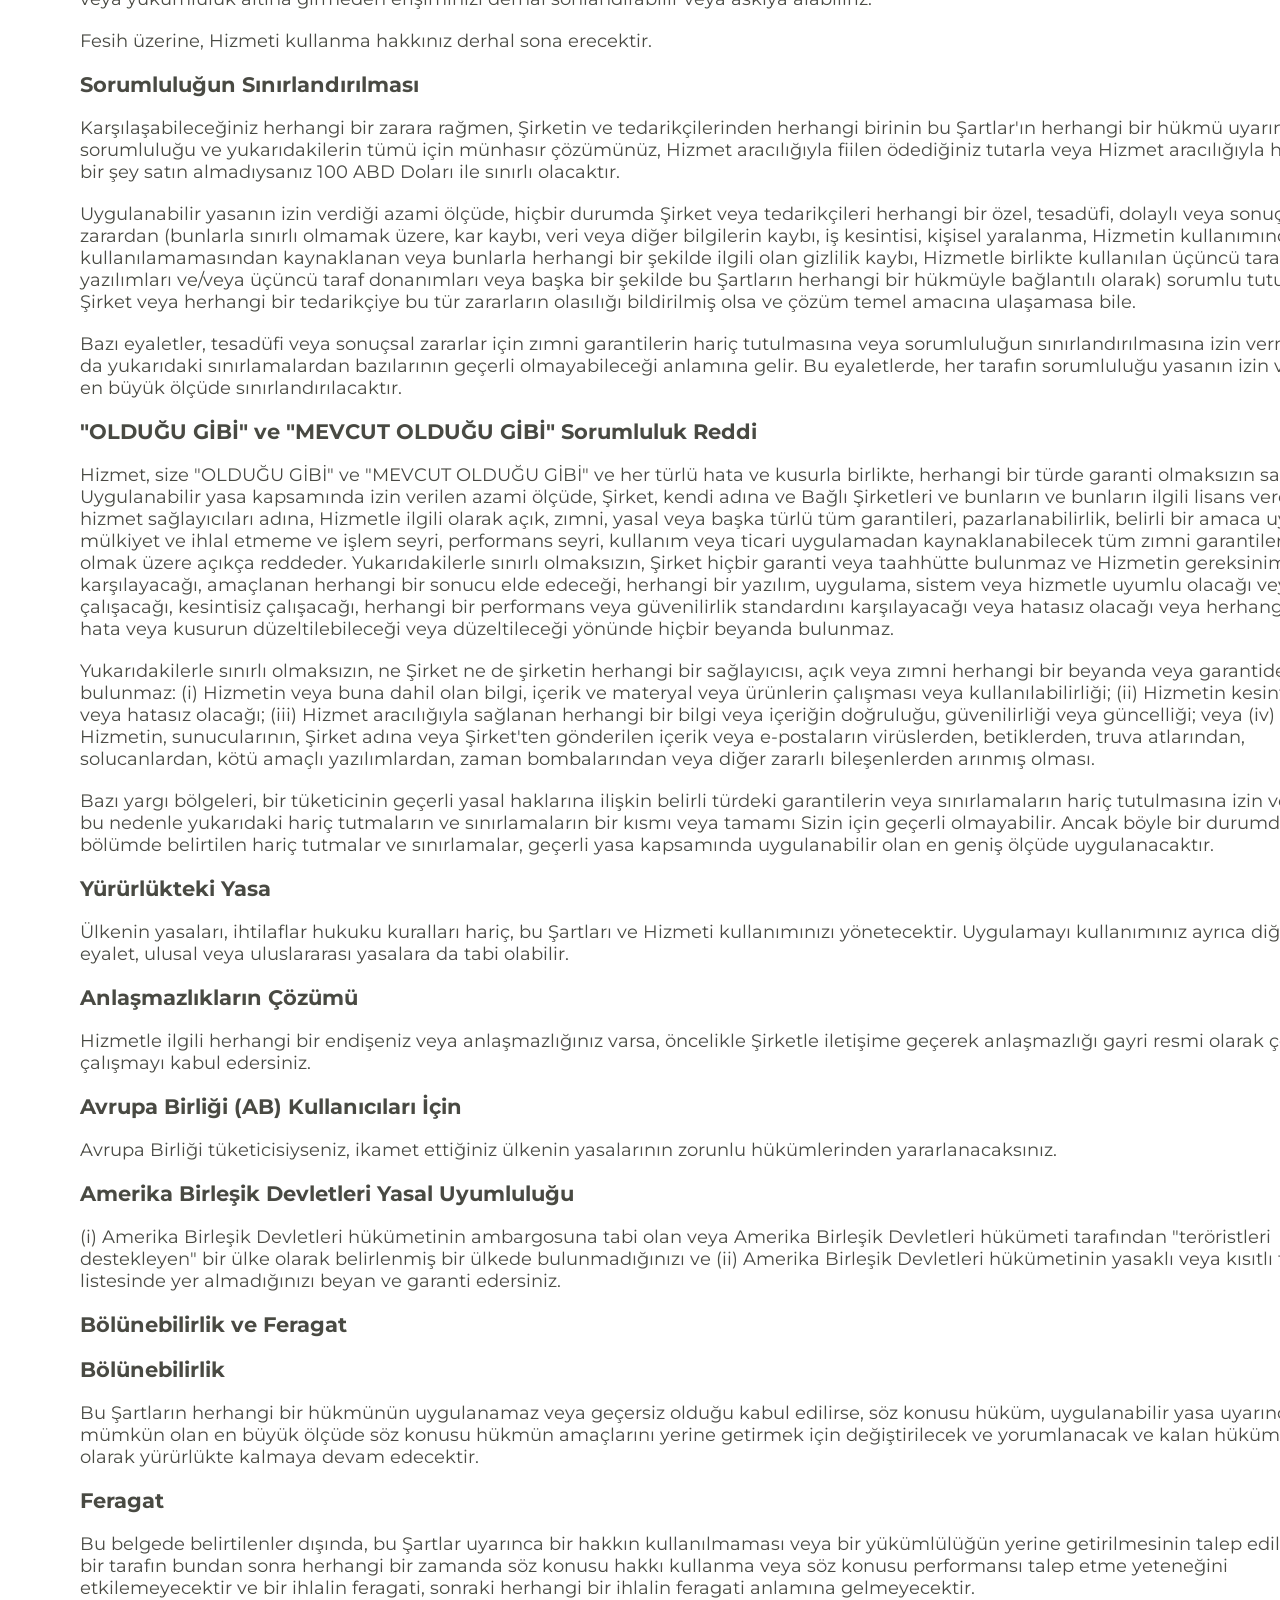
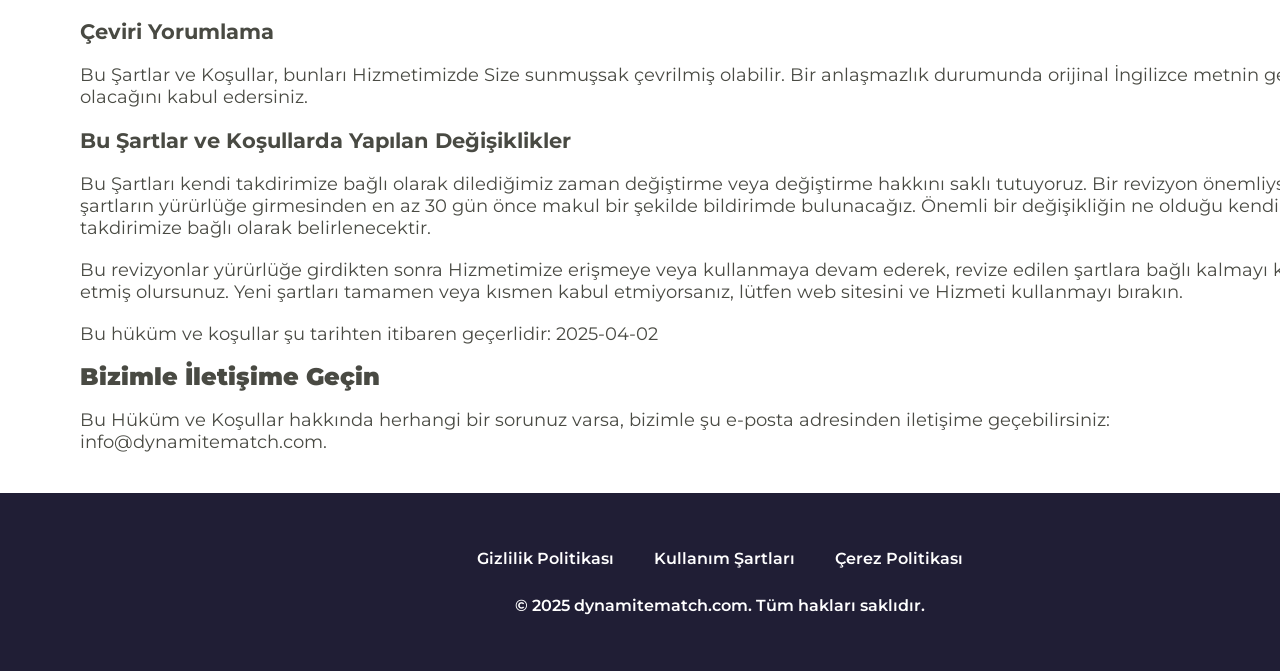
<file: terms.html>
<!DOCTYPE html>
<html lang="en">
  <head>
    <meta charset="UTF-8" />
    <meta name="viewport" content="width=device-width, initial-scale=1.0" />

    <title>DynamiteMatch</title>
    <link rel="icon" href="img/icon.jpg" />

    <link rel="stylesheet" href="css/main.css" />
  </head>

  <body>
    <header class="w-y-header">
      <div class="w-y-header-background"></div>
      <nav class="w-y-navigation">
        <ul class="w-y-navigation-list">
          <li class="w-y-navigation-item">
            <a href="/" class="w-y-navigation-link">Giriş</a>
          </li>
          <li class="w-y-navigation-item">
            <a href="/#why" class="w-y-navigation-link">Hakkımızda</a>
          </li>
          <li class="w-y-navigation-item">
            <a href="/#uniqueness" class="w-y-navigation-link">Operasyonlar</a>
          </li>

          <li class="w-y-navigation-item">
            <a href="/#how" class="w-y-navigation-link">Güvenlik</a>
          </li>

          <li class="w-y-navigation-item">
            <a href="/#features" class="w-y-navigation-link">Teklif Alın</a>
          </li>
          <li class="w-y-navigation-item">
            <a
              href="/policy.html"
              class="w-y-navigation-link w-y-navigation-item-desk"
            >
              Gizlilik Politikası
            </a>
          </li>
          <li class="w-y-navigation-item">
            <a
              href="/terms.html"
              class="w-y-navigation-link w-y-navigation-item-desk"
            >
              Kullanım Şartları
            </a>
          </li>
          <li class="w-y-navigation-item">
            <a
              href="/cookies.html"
              class="w-y-navigation-link w-y-navigation-item-desk"
            >
              Çerez Politikası
            </a>
          </li>
        </ul>

        <div class="w-y-header-button-wrapper">
          <a href="/" class="w-y-policy-terms-header-icon-menu">
            <img href="/" class="w-y-title-img" />
          </a>

          <button type="button" class="w-y-header-icon-button" data-menu-button>
            <img
              class="w-y-header-icon w-y-header-icon-menu"
              src="img/header/Group.png"
              alt="menu "
            />

            <svg
              class="w-y-header-icon w-y-header-icon-close"
              viewBox="0 0 20 20"
              style="width: 32px; height: 32px; margin: -10px 0px 0 0"
            >
              <path
                fill-rule="evenodd"
                clip-rule="evenodd"
                d="M17.0303 6.96967C17.3232 7.26256 17.3232 7.73744 17.0303 8.03033L13.0607 12L17.0303 15.9697C17.3232 16.2626 17.3232 16.7374 17.0303 17.0303C16.7374 17.3232 16.2626 17.3232 15.9697 17.0303L12 13.0607L8.03033 17.0303C7.73744 17.3232 7.26256 17.3232 6.96967 17.0303C6.67678 16.7374 6.67678 16.2626 6.96967 15.9697L10.9393 12L6.96967 8.03033C6.67678 7.73744 6.67678 7.26256 6.96967 6.96967C7.26256 6.67678 7.73744 6.67678 8.03033 6.96967L12 10.9393L15.9697 6.96967C16.2626 6.67678 16.7374 6.67678 17.0303 6.96967Z"
                fill="rgba(255, 255, 255, 1)"
              />
            </svg>
          </button>
        </div>
      </nav>
    </header>

    <main>
      <section>
        <div class="w-y-container">
          <h1>Şartlar ve Koşullar</h1>

          <p>
            Hizmetimizi kullanmadan önce lütfen bu şartları ve koşulları
            dikkatlice okuyun.
          </p>

          <h2>Yorumlama ve Tanımlar</h2>

          <h3>Yorumlama</h3>

          <p>
            Baş harfi büyük olan sözcüklerin aşağıdaki koşullar altında
            tanımlanan anlamları vardır. Aşağıdaki tanımlar, tekil veya çoğul
            olarak görünmelerine bakılmaksızın aynı anlama sahip olacaktır.
          </p>

          <h3>Tanımlar</h3>

          <p>Bu Şartlar ve Koşullar'ın amaçları doğrultusunda:</p>

          <ul>
            <li>
                     Ortak, bir tarafı kontrol eden, onun tarafından kontrol
              edilen veya onunla ortak kontrol altında olan bir kuruluş anlamına
              gelir, burada "kontrol" %50 veya daha fazla hissenin, öz sermaye
              payının veya yöneticilerin veya diğer yönetim otoritesinin seçimi
              için oy kullanma hakkına sahip diğer menkul kıymetlerin sahipliği
              anlamına gelir.
            </li>
            <li>       Ülke şu anlama gelir: Türkiye.</li>
            <li>
                     Şirket (bu Sözleşmede "Şirket", "Biz", "Bizi" veya "Bizim"
              olarak anılır) dynamitematch.com anlamına gelir.
            </li>
            <li>
                     Cihaz, bir bilgisayar, cep telefonu veya dijital tablet
              gibi Hizmete erişebilen herhangi bir cihaz anlamına gelir.
            </li>
            <li>       Hizmet Web Sitesini ifade eder.</li>
            <li>
                     Şartlar ve Koşullar (ayrıca "Şartlar" olarak da anılır)
              Hizmetin kullanımıyla ilgili olarak Sizinle Şirket arasındaki tüm
              sözleşmeyi oluşturan bu Şartlar ve Koşullar anlamına gelir.
            </li>
            <li>
                     Üçüncü Taraf Sosyal Medya Hizmeti, Hizmet tarafından
              görüntülenebilen, dahil edilebilen veya kullanıma sunulabilen
              üçüncü bir tarafça sağlanan herhangi bir hizmet veya içerik (veri,
              bilgi, ürün veya hizmetler dahil) anlamına gelir.
            </li>
            <li>
                     Web Sitesi, şu adresten erişilebilen dynamitematch.com'i
              ifade eder: dynamitematch.com
            </li>
            <li>
                     Siz, Hizmete erişen veya Hizmeti kullanan kişi veya söz
              konusu kişinin Hizmete eriştiği veya Hizmeti kullandığı şirket
              veya diğer tüzel kişi anlamına gelir.
            </li>
          </ul>

          <h3>Onay</h3>

          <p>
            Bunlar, bu Hizmetin kullanımını yöneten Şartlar ve Koşullar ile
            Sizinle Şirket arasında yürürlükte olan sözleşmedir. Bu Şartlar ve
            Koşullar, tüm kullanıcıların Hizmetin kullanımıyla ilgili haklarını
            ve yükümlülüklerini belirler.
          </p>

          <p>
            Hizmete erişiminiz ve kullanımınız, bu Şartlar ve Koşulları kabul
            etmeniz ve bunlara uymanız şartına bağlıdır. Bu Şartlar ve Koşullar,
            Hizmete erişen veya Hizmeti kullanan tüm ziyaretçiler, kullanıcılar
            ve diğerleri için geçerlidir.
          </p>

          <p>
            Hizmete erişerek veya Hizmeti kullanarak bu Şartlar ve Koşullara
            bağlı kalmayı kabul edersiniz. Bu Şartlar ve Koşulların herhangi bir
            bölümünü kabul etmiyorsanız, Hizmete erişemezsiniz.
          </p>

          <p>
            18 yaşından büyük olduğunuzu beyan edersiniz. Şirket, 18 yaşından
            küçüklerin Hizmeti kullanmasına izin vermez.
          </p>

          <p>
            Hizmete erişiminiz ve kullanımınız ayrıca Şirketin Gizlilik
            Politikasını kabul etmeniz ve bunlara uymanız şartına bağlıdır.
            Gizlilik Politikamız, Uygulamayı veya Web Sitesini kullandığınızda
            kişisel bilgilerinizin toplanması, kullanımı ve ifşasıyla ilgili
            politikalarımızı ve prosedürlerimizi açıklar ve size gizlilik
            haklarınız ve kanunun sizi nasıl koruduğu hakkında bilgi verir.
            Lütfen Hizmetimizi kullanmadan önce Gizlilik Politikamızı dikkatlice
            okuyun.
          </p>

          <h3>Diğer Web Sitelerine Bağlantılar</h3>

          <p>
            Hizmetimiz, Şirket'e ait olmayan veya Şirket tarafından kontrol
            edilmeyen üçüncü taraf web sitelerine veya hizmetlerine bağlantılar
            içerebilir.
          </p>

          <p>
            Şirket'in herhangi bir üçüncü taraf web sitesinin veya hizmetinin
            içeriği, gizlilik politikaları veya uygulamaları üzerinde hiçbir
            kontrolü yoktur ve hiçbir sorumluluk kabul etmez. Ayrıca, Şirketin
            doğrudan veya dolaylı olarak sorumlu veya yükümlü olmayacağını kabul
            ve beyan edersiniz, bu tür web sitelerinde veya hizmetlerde mevcut
            olan veya bunlar aracılığıyla sağlanan herhangi bir içerik, mal veya
            hizmetin kullanımı veya bunlara güvenilmesiyle bağlantılı olarak
            veya bunlarla bağlantılı olarak meydana gelen veya meydana geldiği
            iddia edilen herhangi bir hasar veya kayıp için.
          </p>

          <p>
            Ziyaret ettiğiniz herhangi bir üçüncü taraf web sitesinin veya
            hizmetinin hüküm ve koşullarını ve gizlilik politikalarını okumanızı
            önemle tavsiye ederiz.
          </p>

          <h2>Fesih</h2>

          <p>
            Bu Hüküm ve Koşulları ihlal etmeniz dahil ancak bununla sınırlı
            olmamak üzere, herhangi bir nedenle, önceden bildirimde
            bulunmaksızın veya yükümlülük altına girmeden erişiminizi derhal
            sonlandırabilir veya askıya alabiliriz.
          </p>

          <p>Fesih üzerine, Hizmeti kullanma hakkınız derhal sona erecektir.</p>

          <h3>Sorumluluğun Sınırlandırılması</h3>

          <p>
            Karşılaşabileceğiniz herhangi bir zarara rağmen, Şirketin ve
            tedarikçilerinden herhangi birinin bu Şartlar'ın herhangi bir hükmü
            uyarınca tüm sorumluluğu ve yukarıdakilerin tümü için münhasır
            çözümünüz, Hizmet aracılığıyla fiilen ödediğiniz tutarla veya Hizmet
            aracılığıyla herhangi bir şey satın almadıysanız 100 ABD Doları ile
            sınırlı olacaktır.
          </p>
          <p>
            Uygulanabilir yasanın izin verdiği azami ölçüde, hiçbir durumda
            Şirket veya tedarikçileri herhangi bir özel, tesadüfi, dolaylı veya
            sonuçsal zarardan (bunlarla sınırlı olmamak üzere, kar kaybı, veri
            veya diğer bilgilerin kaybı, iş kesintisi, kişisel yaralanma,
            Hizmetin kullanımından veya kullanılamamasından kaynaklanan veya
            bunlarla herhangi bir şekilde ilgili olan gizlilik kaybı, Hizmetle
            birlikte kullanılan üçüncü taraf yazılımları ve/veya üçüncü taraf
            donanımları veya başka bir şekilde bu Şartların herhangi bir
            hükmüyle bağlantılı olarak) sorumlu tutulamaz, Şirket veya herhangi
            bir tedarikçiye bu tür zararların olasılığı bildirilmiş olsa ve
            çözüm temel amacına ulaşamasa bile.
          </p>
          <p>
            Bazı eyaletler, tesadüfi veya sonuçsal zararlar için zımni
            garantilerin hariç tutulmasına veya sorumluluğun sınırlandırılmasına
            izin vermez; bu da yukarıdaki sınırlamalardan bazılarının geçerli
            olmayabileceği anlamına gelir. Bu eyaletlerde, her tarafın
            sorumluluğu yasanın izin verdiği en büyük ölçüde
            sınırlandırılacaktır.
          </p>

          <h3>"OLDUĞU GİBİ" ve "MEVCUT OLDUĞU GİBİ" Sorumluluk Reddi</h3>

          <p>
            Hizmet, size "OLDUĞU GİBİ" ve "MEVCUT OLDUĞU GİBİ" ve her türlü hata
            ve kusurla birlikte, herhangi bir türde garanti olmaksızın sağlanır.
            Uygulanabilir yasa kapsamında izin verilen azami ölçüde, Şirket,
            kendi adına ve Bağlı Şirketleri ve bunların ve bunların ilgili
            lisans verenleri ve hizmet sağlayıcıları adına, Hizmetle ilgili
            olarak açık, zımni, yasal veya başka türlü tüm garantileri,
            pazarlanabilirlik, belirli bir amaca uygunluk, mülkiyet ve ihlal
            etmeme ve işlem seyri, performans seyri, kullanım veya ticari
            uygulamadan kaynaklanabilecek tüm zımni garantiler dahil olmak üzere
            açıkça reddeder. Yukarıdakilerle sınırlı olmaksızın, Şirket hiçbir
            garanti veya taahhütte bulunmaz ve Hizmetin gereksinimlerinizi
            karşılayacağı, amaçlanan herhangi bir sonucu elde edeceği, herhangi
            bir yazılım, uygulama, sistem veya hizmetle uyumlu olacağı veya
            çalışacağı, kesintisiz çalışacağı, herhangi bir performans veya
            güvenilirlik standardını karşılayacağı veya hatasız olacağı veya
            herhangi bir hata veya kusurun düzeltilebileceği veya düzeltileceği
            yönünde hiçbir beyanda bulunmaz.
          </p>

          <p>
            Yukarıdakilerle sınırlı olmaksızın, ne Şirket ne de şirketin
            herhangi bir sağlayıcısı, açık veya zımni herhangi bir beyanda veya
            garantide bulunmaz: (i) Hizmetin veya buna dahil olan bilgi, içerik
            ve materyal veya ürünlerin çalışması veya kullanılabilirliği; (ii)
            Hizmetin kesintisiz veya hatasız olacağı; (iii) Hizmet aracılığıyla
            sağlanan herhangi bir bilgi veya içeriğin doğruluğu, güvenilirliği
            veya güncelliği; veya (iv) Hizmetin, sunucularının, Şirket adına
            veya Şirket'ten gönderilen içerik veya e-postaların virüslerden,
            betiklerden, truva atlarından, solucanlardan, kötü amaçlı
            yazılımlardan, zaman bombalarından veya diğer zararlı bileşenlerden
            arınmış olması.
          </p>

          <p>
            Bazı yargı bölgeleri, bir tüketicinin geçerli yasal haklarına
            ilişkin belirli türdeki garantilerin veya sınırlamaların hariç
            tutulmasına izin vermez, bu nedenle yukarıdaki hariç tutmaların ve
            sınırlamaların bir kısmı veya tamamı Sizin için geçerli olmayabilir.
            Ancak böyle bir durumda, bu bölümde belirtilen hariç tutmalar ve
            sınırlamalar, geçerli yasa kapsamında uygulanabilir olan en geniş
            ölçüde uygulanacaktır.
          </p>

          <h3>Yürürlükteki Yasa</h3>
          <p>
            Ülkenin yasaları, ihtilaflar hukuku kuralları hariç, bu Şartları ve
            Hizmeti kullanımınızı yönetecektir. Uygulamayı kullanımınız ayrıca
            diğer yerel, eyalet, ulusal veya uluslararası yasalara da tabi
            olabilir.
          </p>

          <h3>Anlaşmazlıkların Çözümü</h3>
          <p>
            Hizmetle ilgili herhangi bir endişeniz veya anlaşmazlığınız varsa,
            öncelikle Şirketle iletişime geçerek anlaşmazlığı gayri resmi olarak
            çözmeye çalışmayı kabul edersiniz.
          </p>

          <h3>Avrupa Birliği (AB) Kullanıcıları İçin</h3>
          <p>
            Avrupa Birliği tüketicisiyseniz, ikamet ettiğiniz ülkenin
            yasalarının zorunlu hükümlerinden yararlanacaksınız.
          </p>

          <h3>Amerika Birleşik Devletleri Yasal Uyumluluğu</h3>
          <p>
            (i) Amerika Birleşik Devletleri hükümetinin ambargosuna tabi olan
            veya Amerika Birleşik Devletleri hükümeti tarafından "teröristleri
            destekleyen" bir ülke olarak belirlenmiş bir ülkede bulunmadığınızı
            ve (ii) Amerika Birleşik Devletleri hükümetinin yasaklı veya kısıtlı
            taraflar listesinde yer almadığınızı beyan ve garanti edersiniz.
          </p>

          <h3>Bölünebilirlik ve Feragat</h3>

          <h3>Bölünebilirlik</h3>
          <p>
            Bu Şartların herhangi bir hükmünün uygulanamaz veya geçersiz olduğu
            kabul edilirse, söz konusu hüküm, uygulanabilir yasa uyarınca mümkün
            olan en büyük ölçüde söz konusu hükmün amaçlarını yerine getirmek
            için değiştirilecek ve yorumlanacak ve kalan hükümler tam olarak
            yürürlükte kalmaya devam edecektir.
          </p>

          <h3>Feragat</h3>
          <p>
            Bu belgede belirtilenler dışında, bu Şartlar uyarınca bir hakkın
            kullanılmaması veya bir yükümlülüğün yerine getirilmesinin talep
            edilmemesi, bir tarafın bundan sonra herhangi bir zamanda söz konusu
            hakkı kullanma veya söz konusu performansı talep etme yeteneğini
            etkilemeyecektir ve bir ihlalin feragati, sonraki herhangi bir
            ihlalin feragati anlamına gelmeyecektir.
          </p>

          <h3>Çeviri Yorumlama</h3>
          <p>
            Bu Şartlar ve Koşullar, bunları Hizmetimizde Size sunmuşsak
            çevrilmiş olabilir. Bir anlaşmazlık durumunda orijinal İngilizce
            metnin geçerli olacağını kabul edersiniz.
          </p>

          <h3>Bu Şartlar ve Koşullarda Yapılan Değişiklikler</h3>
          <p>
            Bu Şartları kendi takdirimize bağlı olarak dilediğimiz zaman
            değiştirme veya değiştirme hakkını saklı tutuyoruz. Bir revizyon
            önemliyse, yeni şartların yürürlüğe girmesinden en az 30 gün önce
            makul bir şekilde bildirimde bulunacağız. Önemli bir değişikliğin ne
            olduğu kendi takdirimize bağlı olarak belirlenecektir.
          </p>
          <p>
            Bu revizyonlar yürürlüğe girdikten sonra Hizmetimize erişmeye veya
            kullanmaya devam ederek, revize edilen şartlara bağlı kalmayı kabul
            etmiş olursunuz. Yeni şartları tamamen veya kısmen kabul
            etmiyorsanız, lütfen web sitesini ve Hizmeti kullanmayı bırakın.
          </p>
          <p>
            Bu hüküm ve koşullar şu tarihten itibaren geçerlidir: 2025-04-02
          </p>

          <h2>Bizimle İletişime Geçin</h2>
          <p>
            Bu Hüküm ve Koşullar hakkında herhangi bir sorunuz varsa, bizimle şu
            e-posta adresinden iletişime geçebilirsiniz:

            <a href="mailto:info@dynamitematch.com">info@dynamitematch.com</a>.
          </p>
        </div>
      </section>
    </main>
    <footer
      class="w-y-footer"
      style="margin: auto; background: rgba(32, 30, 53, 1)"
    >
      <div class="w-y-footer-container">
        <div class="w-y-footer-wrapper">
          <a class="w-y-footer-text" href="/policy.html">Gizlilik Politikası</a>
          <a class="w-y-footer-text" href="/terms.html">Kullanım Şartları </a>
          <a class="w-y-footer-text" href="/cookies.html">Çerez Politikası</a>
        </div>
        <p class="w-y-footer-copyright">
          © 2025 dynamitematch.com. Tüm hakları saklıdır.
        </p>
      </div>
    </footer>
    <script src="js/mobile-menu.js"></script>
  </body>
</html>
</file>
<file: css/main.css>
@import url("https://fonts.googleapis.com/css2?family=Montserrat:ital,wght@0,100..900;1,100..900&display=swap");

* {
  -webkit-box-sizing: border-box;
  box-sizing: border-box;
}

html {
  scroll-behavior: smooth;
  background: rgba(255, 255, 255, 1);
  color: #000000;
}

body {
  margin: 0;
}

h1,
h2,
h3,
h4,
h5,
h6,
p {
  margin: 0;
}

ul,
ol {
  margin: 0;
  padding: 0;
  list-style: none;
}
dl,
dt,
dd {
  margin: 0;
  padding: 0;
}
img {
  display: block;
  height: auto;
}
figure {
  margin: 0;
  padding: 0;
  border: 0;
}
.list {
  list-style: none;
}

button,
a {
  cursor: pointer;
}

.button:hover {
  scale: 120%;
}

.w-y-header.is-open .w-y-header-background {
  left: 0;
}
.w-y-header-button-wrapper {
  margin-left: auto;
}
.w-y-header-icon {
  display: none;
}

.w-y-header-icon-button {
  display: -webkit-box;
  display: -ms-flexbox;
  display: flex;
  background-color: transparent;
  border: none;
  border-radius: 50%;
}
.w-y-navigation-list.is-open {
  right: 0;
}
.w-y-header-icon-menu {
  display: block;
}

.w-y-header-icon-button.is-open .w-y-header-icon-menu {
  display: none;
}

.w-y-header-icon-button.is-open .w-y-header-icon-close {
  display: block;
}

.w-y-header {
  position: fixed;
  width: 100%;
  z-index: 5;
  transition: background-color 0.3s ease;
  background: transparent;
  display: flex;
  height: 60px;
  background: rgba(73, 74, 67, 1);
  box-shadow: 0px 2px 12px 0px rgba(0, 0, 0, 0.25);
}

.w-y-header-background {
  position: absolute;
  top: 0;
  right: 0;
  bottom: 0;
  left: 100%;
  z-index: -1;
  transition: left 0.3s ease;
  background: rgba(73, 74, 67, 1);
  box-shadow: 0px 2px 12px 0px rgba(0, 0, 0, 0.25);
}
.w-y-header.is-open .w-y-header-background {
  left: 0;
}
.w-y-header-button-wrapper {
  margin-right: auto;
  display: flex;
  align-items: center;
  justify-content: space-between;
}

.w-y-header-icon-menu {
  display: block;
}

.w-y-header-icon-button.is-open .w-y-header-icon-menu {
  display: none;
}

.w-y-header-icon-button.is-open .w-y-header-icon-close {
  display: block;
}

.w-y-navigation {
  display: -ms-flexbox;
  -webkit-box-orient: vertical;
  -webkit-box-direction: normal;
  -ms-flex-direction: column;
  flex-direction: column;
  -webkit-box-align: center;
  -ms-flex-align: center;
  align-items: center;
  -webkit-box-flex: 1;
  -ms-flex: 1;
  flex: 1;
  padding: 16px;
  position: relative;
}

.w-y-navigation-list {
  display: flex;
  flex-direction: column;
  align-items: start;
  position: absolute;
  top: 100%;
  right: -100%;
  width: 100%;
  height: 657px;
  transition: 0.3s;
  z-index: 999;
  padding: 130px 50px 0;
  border-radius: 0px 0px 20px 20px;
  gap: 28px;
  background: rgba(73, 74, 67, 0.5);
  backdrop-filter: blur(18px);
}

.w-y-navigation-list.is-open {
  right: 0;
}

.w-y-navigation-link {
  font-family: Montserrat;
  font-weight: 500;
  font-size: 14px;
  line-height: 100%;
  letter-spacing: 0%;

  transition: all 0.3s ease-in-out;
  text-decoration: none;
  color: rgba(255, 255, 255, 1);
}

.w-y-navigation-link:hover,
.w-y-navigatioт-link:focus {
  color: rgba(255, 4, 0, 1);
}

.w-y-header.is-open {
  background-color: transparent;
}

.w-y-navigation-img {
  display: none;
}

@media screen and (min-width: 1192px) {
  .w-y-navigation-img {
    display: flex;
  }
  .w-y-policy-terms-header-icon-menu {
    display: none;
  }

  .w-y-header {
    width: 100%;
    height: 62px;
    padding: 10px 0px 10px 100px;
    display: flex;
    align-items: center;
    justify-content: center;
    z-index: 1000;
    background: rgba(73, 74, 67, 0.5);
    box-shadow: 0px 2px 15px 0px rgba(0, 0, 0, 0.15);
  }

  .w-y-header-icon-button {
    display: none;
  }
  .w-y-navigation {
    display: flex;
    flex-direction: row;

    flex: 1;
    padding: 0;
    width: 1440px;
    margin: auto;
  }

  .w-y-navigation-list {
    background-color: transparent;
    flex-direction: row;
    display: flex;
    position: static;
    width: 1440px;
    margin: auto;
    padding-block: 0;
    flex: 1;
    gap: 24px;
    height: 0px;
    display: flex;
    justify-content: center;
    align-items: center;
    justify-content: start;
  }

  .w-y-navigation-link {
    font-family: Montserrat;
    font-weight: 500;
    font-size: 14px;

    text-decoration: none;
  }

  .w-y-navigation-item-desk {
    display: none;
  }
}
.w-y-home {
  width: 375px;
  height: 635px;
  background-repeat: no-repeat;
  background-size: cover;
  background-position: center;
  background-image: url("/img/home/Frame\ 39926.png");
  margin: auto;
}
.w-y-home-container {
  width: 375px;
  padding: 151px 36.5px 0px;
  margin: auto;
}

.w-y-home-container-top {
  display: flex;
  flex-direction: column;
  align-items: center;
}

.w-y-home-title {
  font-family: Montserrat;
  font-weight: 600;
  font-size: 24px;

  text-align: center;
  color: rgba(255, 4, 0, 1);
  text-shadow: 0px 4px 4px rgba(0, 0, 0, 0.25);
}

.w-y-home-text {
  font-family: Montserrat;
  font-weight: 600;
  font-size: 36px;
  color: rgba(255, 255, 255, 1);
  text-align: center;
  text-shadow: 0px 4px 4px rgba(0, 0, 0, 0.25);
}

.w-y-home-text-two {
  font-family: Montserrat;
  font-weight: 600;
  font-size: 24px;
  text-align: center;
  color: rgba(255, 255, 255, 1);
  text-shadow: 0px 4px 4px rgba(0, 0, 0, 0.25);
  padding-top: 30px;
}

@media screen and (min-width: 1192px) {
  .w-y-home {
    width: 1440px;
    height: 584px;
    background-image: url("/img/home/main.png");
  }
  .w-y-home-container {
    width: 1440px;
    padding: 254px 169px 0px;
  }
  .w-y-home-container-top {
    display: flex;
    flex-direction: column;
    align-items: start;
  }

  .w-y-home-title {
    font-family: Montserrat;
    font-weight: 600;
    font-size: 24px;
  }

  .w-y-home-text {
    font-family: Montserrat;
    font-weight: 600;
    font-size: 36px;
  }
  .w-y-home-text-two {
    font-family: Montserrat;
    font-weight: 600;
    font-size: 24px;
    text-align: left;
    padding-top: 30px;
  }
}

.w-y-why-container {
  width: 375px;
  margin: auto;
  padding: 24px 16px 0;
}
.w-y-why-title {
  font-family: Montserrat;
  font-weight: 900;
  font-size: 16px;
  padding: 52px 0;
}
.w-y-why-list {
  display: flex;
  flex-direction: column;
  gap: 64px;
}
.w-y-why-item {
  padding: 39px 40px;
  background: rgba(255, 255, 255, 1);
  border: 1px solid rgba(0, 0, 0, 1);
  box-shadow: 4px 38px 62px 0px rgba(0, 0, 0, 0.5),
    -3px -4px 7px 0px rgba(255, 255, 255, 0.15) inset;
}
.w-y-why-text-bold {
  font-family: Montserrat;
  font-weight: 900;
  font-size: 20px;
  color: rgba(255, 4, 0, 1);
}
.w-y-why-text {
  font-family: Montserrat;
  font-weight: 400;
  font-size: 16px;
  color: rgba(32, 30, 53, 1);
}
.w-y-why-text-list {
  list-style-type: disc;
  margin-left: 20px;
  margin-top: 30px;
}
.w-y-why-item {
  transition: opacity 0.3s ease, transform 0.3s ease;
  opacity: 0.5;
}

.w-y-why-item:hover {
  opacity: 1;
}
@media screen and (min-width: 1192px) {
  .w-y-why-container {
    width: 1440px;
    padding: 88px 115px;
  }
  .w-y-why-title {
    font-family: Montserrat;
    font-weight: 900;
    font-size: 16px;
    padding: 52px 0;
  }
  .w-y-why-list {
    display: flex;
    flex-direction: row;
    gap: 100px;
  }
  .w-y-why-item {
    width: 555px;
    height: 292px;

    padding: 69px 80px;
  }
  .w-y-why-text-bold {
    font-family: Montserrat;
    font-weight: 900;
    font-size: 20px;
    color: rgba(255, 4, 0, 1);
  }
  .w-y-why-text {
    font-family: Montserrat;
    font-weight: 400;
    font-size: 16px;
    color: rgba(32, 30, 53, 1);
  }
  .w-y-why-text-list {
    list-style-type: disc;
    margin-left: 20px;
    margin-top: 30px;
  }
}

.w-y-uniqueness-container {
  margin: auto;
  width: 375px;
  padding: 56px 16px 24px;
  display: flex;
  flex-direction: column;
  gap: 30px;
}
.w-y-uniqueness-t {
  font-family: Montserrat;
  font-weight: 900;
  font-size: 20px;
  color: rgba(73, 74, 67, 1);
  padding: 24px 0 36px;
}
.w-y-uniqueness-list {
  display: flex;
  flex-direction: column;
  gap: 32px;
}
.w-y-uniqueness-item {
  width: 340px;
  padding: 18px 20px;

  background: rgba(255, 255, 255, 1);
  border: 1px solid rgba(0, 0, 0, 1);
  box-shadow: 0px 10px 20px 0px rgba(0, 0, 0, 0.2);
}
.w-y-uniqueness-text-bold {
  font-family: Montserrat;
  font-weight: 900;
  font-size: 20px;
}
.w-y-uniqueness-text {
  font-family: Montserrat;
  font-weight: 400;
  font-size: 16px;
  color: rgba(32, 30, 53, 1);
  padding-top: 12px;
  text-align: justify;
}
.w-y-uniqueness-img {
  width: 340px;
  height: 300px;
}
@media screen and (min-width: 1192px) {
  .w-y-uniqueness-container {
    margin: auto;
    width: 1440px;
    padding: 88px 118px;
    flex-direction: row;
    gap: 47px;
  }
  .w-y-uniqueness-t {
    font-family: Montserrat;
    font-weight: 900;
    font-size: 20px;

    padding: 24px 0 22px;
  }
  .w-y-uniqueness-list {
    display: flex;
    flex-direction: column;
    gap: 28px;
  }
  .w-y-uniqueness-item {
    width: 602px;
    padding: 13.5px 20px;
  }
  .w-y-uniqueness-text-bold {
    font-family: Montserrat;
    font-weight: 900;
    font-size: 20px;
  }
  .w-y-uniqueness-text {
    font-family: Montserrat;
    font-weight: 400;
    font-size: 16px;
    color: rgba(32, 30, 53, 1);
    padding-top: 12px;
    text-align: justify;
  }
  .w-y-uniqueness-img {
    width: 558px;
    height: 647px;
  }
}

.w-y-about-title {
  font-family: Montserrat;
  font-weight: 900;
  font-size: 36px;
  color: rgba(255, 4, 0, 1);
}

.w-y-how-container {
  margin: auto;
  width: 375px;
  padding: 94px 11px;
  background: rgba(73, 74, 67, 1);
  border: 5px solid rgba(255, 4, 0, 1);
  color: rgba(255, 255, 255, 1);
}
.w-y-how-t {
  font-family: Montserrat;
  font-weight: 900;
  font-size: 32px;
  color: rgba(255, 255, 255, 1);
}
.w-y-how-q {
  font-family: Montserrat;
  font-weight: 900;
  font-size: 24px;
  padding: 24px 0;
}
.w-y-how-w {
  font-family: Montserrat;
  font-weight: 400;
  font-size: 20px;
}
.w-y-how-list {
  padding-top: 88px;
  display: flex;
  flex-direction: column;
  gap: 100px;
}

.w-y-how-item {
}

.w-y-how-img {
  width: 25px;
  height: 25px;
}

.w-y-how-text {
  font-family: Montserrat;
  font-weight: 900;
  font-size: 24px;
  padding-top: 20px;
}

@media screen and (min-width: 1192px) {
  .w-y-how-container {
    margin: auto;
    width: 1440px;
    padding: 38px 111px;
  }

  .w-y-how-list {
    padding-top: 88px;
    display: flex;
    flex-direction: row;
    gap: 100px;
  }

  .w-y-how-item {
    width: 227px;
  }

  .w-y-how-text {
    font-family: Montserrat;
    font-weight: 900;
    font-size: 24px;
    padding-top: 20px;
  }
}

.w-y-characters-container {
  margin: auto;
  width: 375px;
  padding-bottom: 24px;
}
.w-y-characters-div {
  background-repeat: no-repeat;
  background-size: cover;
  background-position: center;
  background-image: url("/img/6.png");
  width: 375px;
  height: 351.6927490234375px;
  padding: 96px 18px 0;
}

.w-y-characters-text-bold {
  font-family: Montserrat;
  font-weight: 900;
  font-size: 32px;
  color: rgba(255, 255, 255, 1);
  text-align: center;
}

.w-y-characters-text {
  font-family: Montserrat;
  font-weight: 900;
  font-size: 16px;
  color: rgba(255, 4, 0, 1);
  text-align: center;
  padding: 10px 0 23px;
}
.w-y-characters-link {
  font-family: Montserrat;
  font-weight: 900;
  font-size: 24px;
  line-height: 100%;
  letter-spacing: 0%;
  text-align: center;
  text-decoration: underline;
  text-decoration-style: solid;
  text-decoration-offset: 0%;
  text-decoration-thickness: 0%;
  text-decoration-skip-ink: auto;
  color: rgba(255, 255, 255, 1);
}
@media screen and (min-width: 1192px) {
  .w-y-characters-container {
    margin: auto;
    width: 1440px;
    padding: 88px 116px;
  }
  .w-y-characters-div {
    background-repeat: no-repeat;
    background-size: cover;
    background-position: center;
    background-image: url("/img/6\ \(1\).png");
    width: 1209px;
    height: 245px;
    padding: 67px 0 0;
  }

  .w-y-characters-text {
    font-family: Montserrat;
    font-weight: 900;
    font-size: 16px;
    color: rgba(255, 4, 0, 1);
    text-align: center;
    padding: 28px 0 22px;
  }
  .w-y-characters-link {
    font-family: Montserrat;
    font-weight: 900;
    font-size: 36px;
    line-height: 100%;
    letter-spacing: 0%;
    text-align: center;
    text-decoration: underline;
    text-decoration-style: solid;
    text-decoration-offset: 0%;
    text-decoration-thickness: 0%;
    text-decoration-skip-ink: auto;
    display: flex;
    justify-content: center;
  }
}

.w-y-features {
  margin: auto;
  width: 375px;
  height: 1312px;
  background-repeat: no-repeat;
  background-size: cover;
  background-position: center;
  background-image: url("/img/Frame\ 39927.png");
}

.w-y-features-container {
  width: 375px;
  margin: auto;
  padding: 379px 16px 0;
}
.w-y-features-text-bold {
  font-family: Montserrat;
  font-weight: 900;
  font-size: 24px;
  color: rgba(32, 30, 53, 1);
  padding: 24px 0;
}
.w-y-features-text-bold-t {
  font-family: Montserrat;
  font-weight: 400;
  font-size: 20px;
  color: rgba(32, 30, 53, 1);
}

.w-y-features-form {
  display: flex;
  flex-direction: column;
  gap: 35px;
  padding-top: 64px;
}
.w-y-features-input {
  background: rgba(217, 217, 217, 0.8);
  backdrop-filter: blur(50px);
  width: 340px;
  height: 54px;
  padding: 15px 21px;
  font-family: Montserrat;
  font-weight: 400;
  font-size: 20px;
  color: rgba(0, 0, 0, 1);
  border: none;
}
.w-y-features-textarea {
  height: 198px;
}
.w-y-features-button {
  padding: 0;
  margin: 0;
  border: none;
  background: none;
  display: flex;
  align-items: center;
  justify-content: center;
  cursor: pointer;
  margin-top: -35px;
}
.w-y-features-button:hover {
  transform: scale(1.1);
  transition: transform 0.3s ease-in-out;
}

.w-y-features-button img {
  width: 375px;
  height: 194px;
  object-fit: contain;
}
@media screen and (min-width: 1192px) {
  .w-y-features {
    margin: auto;
    width: 1440px;
    height: 897px;
    background-repeat: no-repeat;
    background-size: cover;
    background-position: center;
    background-image: url("/img/Frame\ 39928.png");
  }

  .w-y-features-container {
    width: 1440px;
    margin: auto;
    padding: 88px 115px 0;
  }

  .w-y-features-form {
    display: flex;
    flex-direction: column;
    gap: 35px;
    padding-top: 99px;
    width: 604px;
  }
  .w-y-features-input {
    width: 604px;
    height: 54px;

    padding: 15px 21px;
    font-family: Montserrat;
    font-weight: 400;
    font-size: 20px;
    color: rgba(0, 0, 0, 1);
    border: none;
  }
  .w-y-features-textarea {
    height: 198px;
  }
  .w-y-features-button {
    width: 729px;
    height: 194px;
    margin-left: -57px;
    margin-top: -35px;
  }

  .w-y-features-button img {
    width: 729px;
    height: 194px;
    content: url("/img/Frame\ 51\ \(2\).png");
  }
}

.w-y-container {
  padding: 84px 16px 40px;
  width: 375px;
  margin: auto;
  color: rgba(73, 74, 67, 1);
  font-family: Montserrat;
  font-weight: 400;
  font-size: 18px;
}

.w-y-container h1 {
  font-family: Montserrat;
  font-weight: 900;
  font-size: 36px;
  text-align: center;
  text-transform: uppercase;
}

.w-y-container h2 {
  margin-top: 10px;
  font-family: Montserrat;
  font-weight: 900;
  font-size: 24px;
  line-height: 100%;
  letter-spacing: 0%;
}

.w-y-container h3 {
  margin-top: 10px;
}

.w-y-container ul {
  margin-top: 10px;
  list-style-type: disc;
  margin-left: 20px;
}

.w-y-container ul li {
  margin-bottom: 10px;
}
.w-y-container p {
  margin-top: 10px;
}
.w-y-container a {
  text-decoration: none;
  color: inherit;
  transition: all 0.3s ease-in-out;
}

.w-y-container a:hover {
  text-decoration: underline;
}

@media screen and (min-width: 1192px) {
  .w-y-container {
    padding: 86px 80px 40px;
    width: 1440px;
    margin: auto;
    font-family: Montserrat;
    font-weight: 400;
    font-size: 18px;
  }

  .w-y-container h1 {
    font-family: Montserrat;
    font-weight: 900;
    font-size: 48px;

    text-align: center;
    text-transform: uppercase;
  }

  .w-y-container h2 {
    margin-top: 20px;
    font-family: Montserrat;
    font-weight: 900;
    font-size: 24px;
  }

  .w-y-container h3 {
    margin-top: 20px;
  }

  .w-y-container ul {
    margin-top: 20px;
  }

  .w-y-container ul li {
    margin-bottom: 10px;
  }
  .w-y-container p {
    margin-top: 20px;
  }
}

.w-y-footer-container {
  width: 375px;
  margin: auto;
  padding: 64px;
  display: flex;
  flex-direction: column;
  justify-content: center;
  align-items: center;
  gap: 44px;
  color: rgba(255, 255, 255, 1);
}

.w-y-footer-wrapper {
  display: flex;
  flex-direction: column;
  align-items: center;
  gap: 40px;
  font-family: Montserrat;
  font-weight: 600;
  font-size: 24px;
  text-align: center;
}

.w-y-footer-text {
  text-decoration: none;
  color: inherit;
}

.w-y-footer-copyright {
  font-family: Montserrat;
  font-weight: 600;
  font-size: 16px;
  text-align: center;
}

@media screen and (min-width: 1192px) {
  .w-y-footer-container {
    width: 1440px;
    padding: 56px 0px;
    display: flex;

    align-items: center;
    gap: 28px;
  }

  .w-y-footer-wrapper {
    display: flex;
    flex-direction: row;
    gap: 40px;
    font-family: Montserrat;
    font-weight: 600;
    font-size: 16px;
    text-align: center;
  }

  .w-y-footer-copyright {
    font-family: Montserrat;
    font-weight: 600;
    font-size: 16px;
    text-align: center;
  }
}

.w-y-cookie-popup {
  position: fixed;
  bottom: 10px;
  width: 375px;
  padding: 16px 20px;
  border-radius: 16px;
  background: rgba(255, 255, 255, 0.5);
  backdrop-filter: blur(60px);
  z-index: 1000;
  display: none;
}

.w-y-cookie-popup-text-two {
  font-family: Montserrat;
  font-weight: 400;
  font-size: 18px;
  line-height: 150%;
  color: rgba(32, 30, 53, 1);
  letter-spacing: 0%;
}

.w-y-cookie-button-container {
  margin: auto;
  display: flex;
  flex-direction: column-reverse;
  align-items: center;
  justify-content: center;
  gap: 16px;
}

.w-y-cookie-button {
  border: none;
  background-color: transparent;
  border: 1px solid rgba(216, 0, 18, 1);
  width: 136px;
  height: 44px;
  border-radius: 14px;
  padding-top: 8px;
  padding-bottom: 8px;
  font-family: Montserrat;
  font-weight: 400;
  font-size: 14px;
  line-height: 150%;
  letter-spacing: 0%;
  vertical-align: middle;
  color: rgba(32, 30, 53, 1);
}

#accept-cookies {
  background: rgba(216, 0, 18, 1);
  color: rgba(240, 253, 252, 1);
}

.w-y-close-popup {
  position: absolute;
  top: 10px;
  right: 10px;
  font-size: 20px;
  cursor: pointer;
}
.w-y-cookie-popup-container {
  display: flex;
  align-items: center;
  justify-content: center;
  gap: 8px;
}
@media screen and (min-width: 1192px) {
  .w-y-cookie-popup-text-two {
    font-family: Montserrat;
    font-weight: 400;
    font-size: 18px;
    line-height: 150%;
    letter-spacing: 0%;
  }

  .w-y-cookie-button-container {
    padding: 0;
    margin: auto;
    display: flex;
    flex-direction: row-reverse;
    gap: 16px;
  }

  .w-y-cookie-popup {
    position: fixed;
    bottom: 10px;
    width: 1440px;
    padding: 32px;
    display: none;
  }
  .w-y-cookie-button {
    width: 194px;
    height: 51px;
    gap: 10px;
    border-radius: 12px;
    padding-top: 12px;
    padding-bottom: 12px;
    font-family: Montserrat;
    font-weight: 400;
    font-size: 18px;
    line-height: 150%;
    letter-spacing: 0%;
    text-align: center;
    vertical-align: middle;
  }
}
</file>
